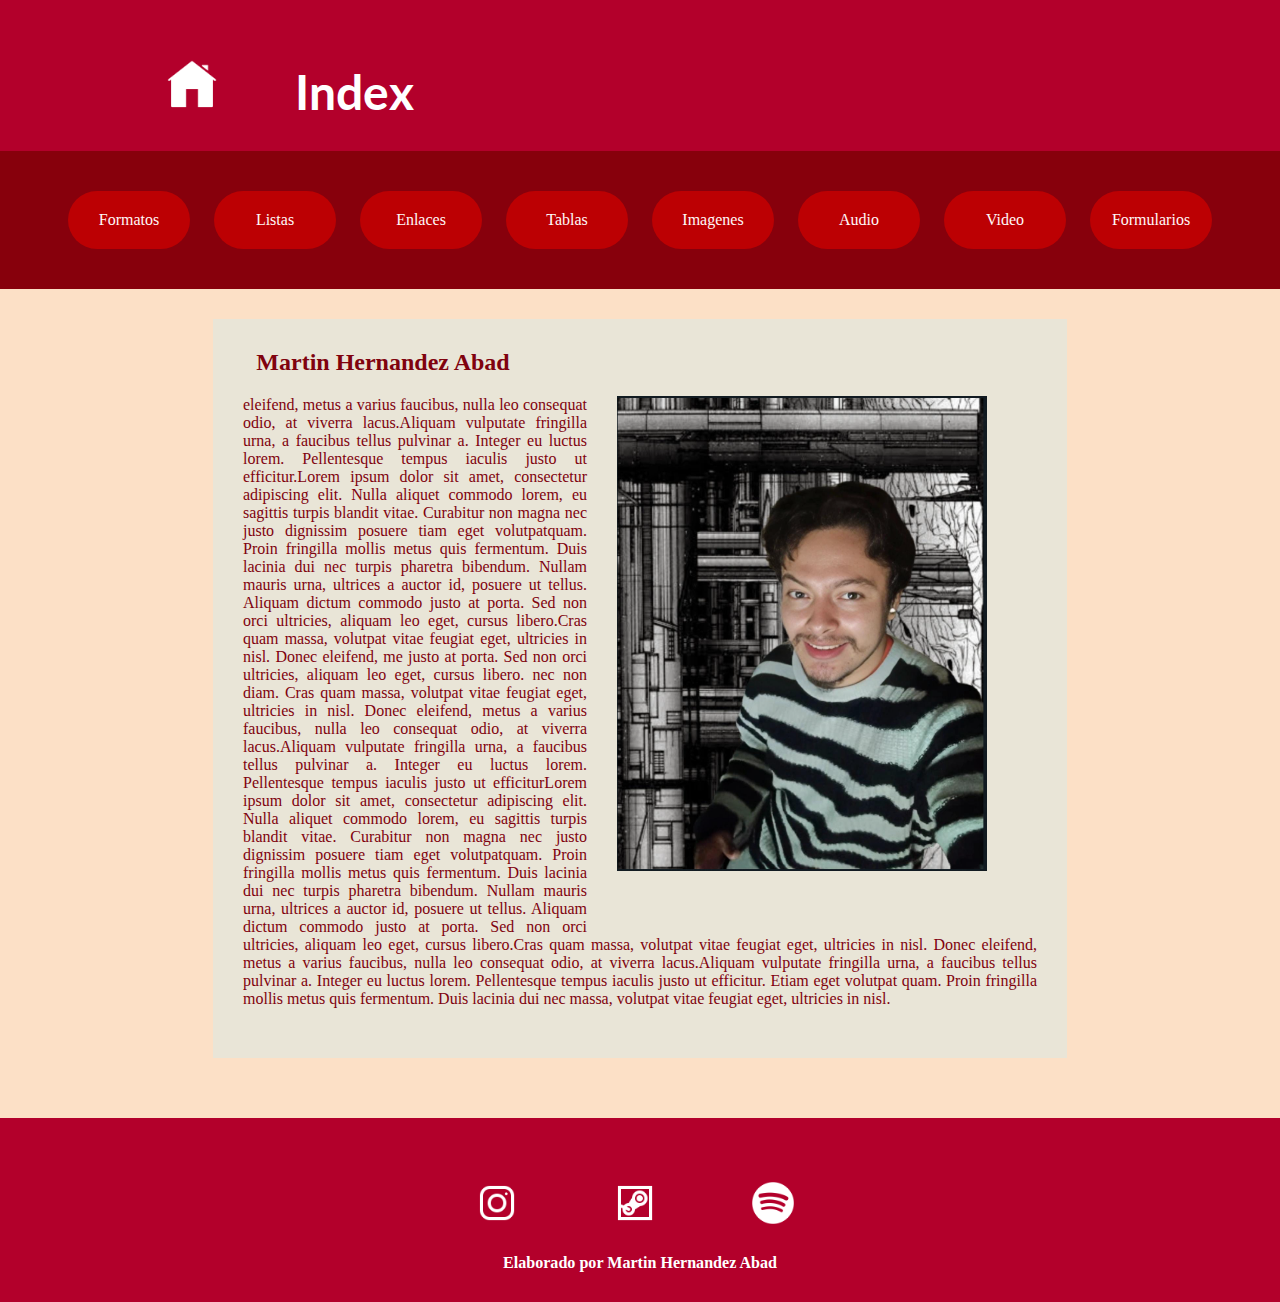
<file: index.html>
<html>
    <head>
        <title>Index</title>
        <link rel="stylesheet" href="../css/style.css" type="text/css" />
        <style>
            section {
                text-align-last: left;
                width: 70%;
                overflow-x: auto;
                overflow-y:auto;
            }
            p{
                text-align: justify;
                text-align-last:left;
            }
            h2{
                margin-left: 10pt;
            }
            h6{
                text-align-last: center;
            }
        </style>
    </head>
    <body>
        <header> <div><a href="index.html"><img id="imagen_ico" src="Imagenes/home.png" target="new"></a></div>
            <h1>Index</h1>
        </header>
        <nav>
            <ul>
                <li><a href="Html/Formatos%20de%20Texto.html">Formatos</a></li>
                <li><a href="Html/Listas.html">Listas</a></li>
                <li><a href="Html/Enlaces.html">Enlaces</a></li>
                <li><a href="Html/Tablas.html">Tablas</a></li>
                <li><a href="Html/Imagenes.html">Imagenes</a></li>
                <li><a href="Html/Audio.html">Audio</a></li>
                <li><a href="Html/Videos.html">Video</a></li>
                <li><a href="Html/Formularios.html">Formularios</a></li>
            </ul>
        </nav>
        <main>
            <section>
                <h2>Martin Hernandez Abad</h2>
                <p>
                    <img
                        class="img_me"
                        src="../Imagenes/Captura%20de%20pantalla%202025-03-06%20135812.png"
                        height="auto"
                        width="auto" />
                    eleifend, metus a varius faucibus, nulla leo consequat odio, at viverra lacus.Aliquam vulputate
                    fringilla urna, a faucibus tellus pulvinar a. Integer eu luctus lorem. Pellentesque tempus iaculis
                    justo ut efficitur.Lorem ipsum dolor sit amet, consectetur adipiscing elit. Nulla aliquet commodo
                    lorem, eu sagittis turpis blandit vitae. Curabitur non magna nec justo dignissim posuere tiam eget
                    volutpatquam. Proin fringilla mollis metus quis fermentum. Duis lacinia dui nec turpis pharetra
                    bibendum. Nullam mauris urna, ultrices a auctor id, posuere ut tellus. Aliquam dictum commodo justo
                    at porta. Sed non orci ultricies, aliquam leo eget, cursus libero.Cras quam massa, volutpat vitae
                    feugiat eget, ultricies in nisl. Donec eleifend, me justo at porta. Sed non orci ultricies, aliquam
                    leo eget, cursus libero. nec non diam. Cras quam massa, volutpat vitae feugiat eget, ultricies in
                    nisl. Donec eleifend, metus a varius faucibus, nulla leo consequat odio, at viverra lacus.Aliquam
                    vulputate fringilla urna, a faucibus tellus pulvinar a. Integer eu luctus lorem. Pellentesque tempus
                    iaculis justo ut efficiturLorem ipsum dolor sit amet, consectetur adipiscing elit. Nulla aliquet
                    commodo lorem, eu sagittis turpis blandit vitae. Curabitur non magna nec justo dignissim posuere
                    tiam eget volutpatquam. Proin fringilla mollis metus quis fermentum. Duis lacinia dui nec turpis
                    pharetra bibendum. Nullam mauris urna, ultrices a auctor id, posuere ut tellus. Aliquam dictum
                    commodo justo at porta. Sed non orci ultricies, aliquam leo eget, cursus libero.Cras quam massa,
                    volutpat vitae feugiat eget, ultricies in nisl. Donec eleifend, metus a varius faucibus, nulla leo
                    consequat odio, at viverra lacus.Aliquam vulputate fringilla urna, a faucibus tellus pulvinar a.
                    Integer eu luctus lorem. Pellentesque tempus iaculis justo ut efficitur. Etiam eget volutpat quam.
                    Proin fringilla mollis metus quis fermentum. Duis lacinia dui nec massa, volutpat vitae feugiat
                    eget, ultricies in nisl.
                </p>
            </section>
        </main>
        <footer>
            <div><a href="https://www.instagram.com/martinhdza?igsh=MTI2emV4YWRtZzRkNw=="
                ><img id="imagen_ico" src="Imagenes/instagram-new.png" target="new"
            /></a></div>
            <div><a href="https://steamcommunity.com/profiles/76561198208950599/"
                ><img id="imagen_ico" src="Imagenes/steam--v2.png" target="new"
            /></a></div>
            <div><a href="https://open.spotify.com/playlist/37i9dQZF1DZ06evO2eQDPa?si=atWMhECsTmm81pR3HPNJxA"
                ><img id="imagen_ico" src="Imagenes/spotify.png" target="new"
            /></a></div>
            <h6>Elaborado por Martin Hernandez Abad</h6>
        </footer>
    </body>
</html>
</file>
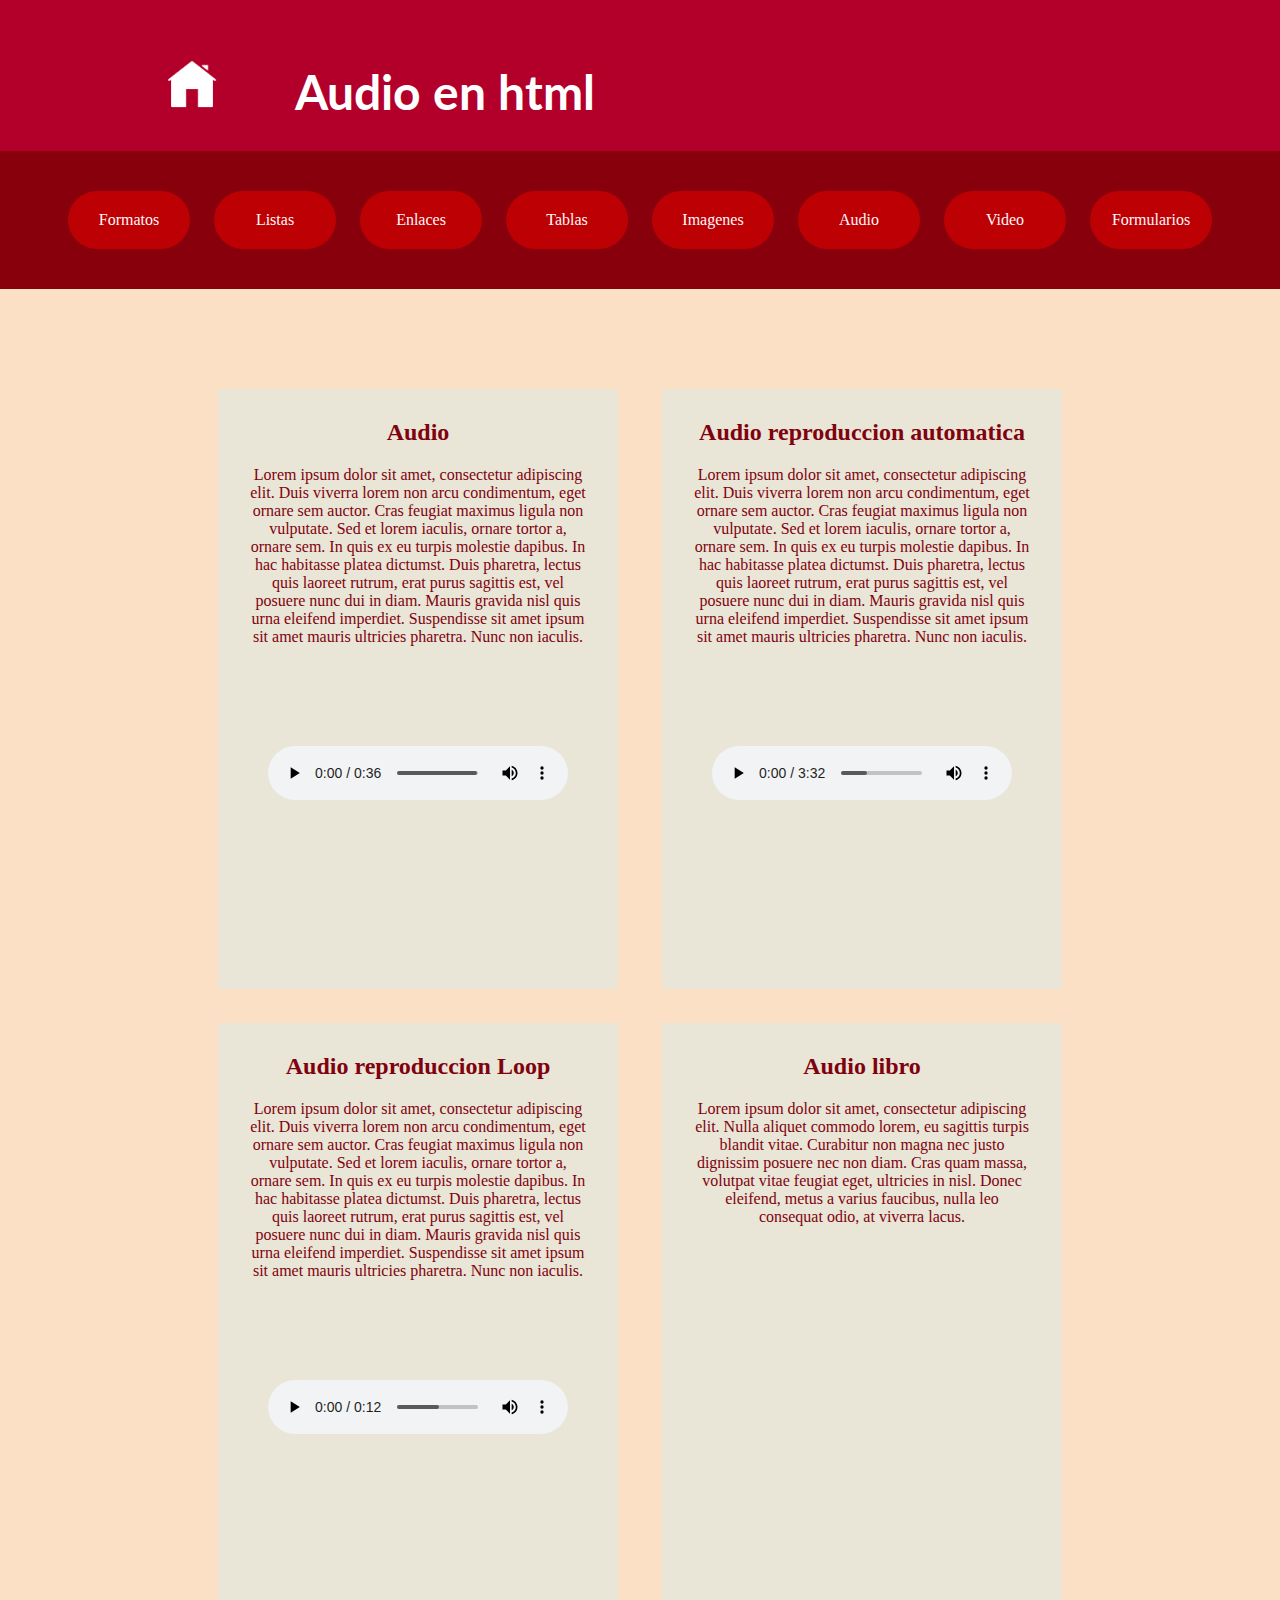
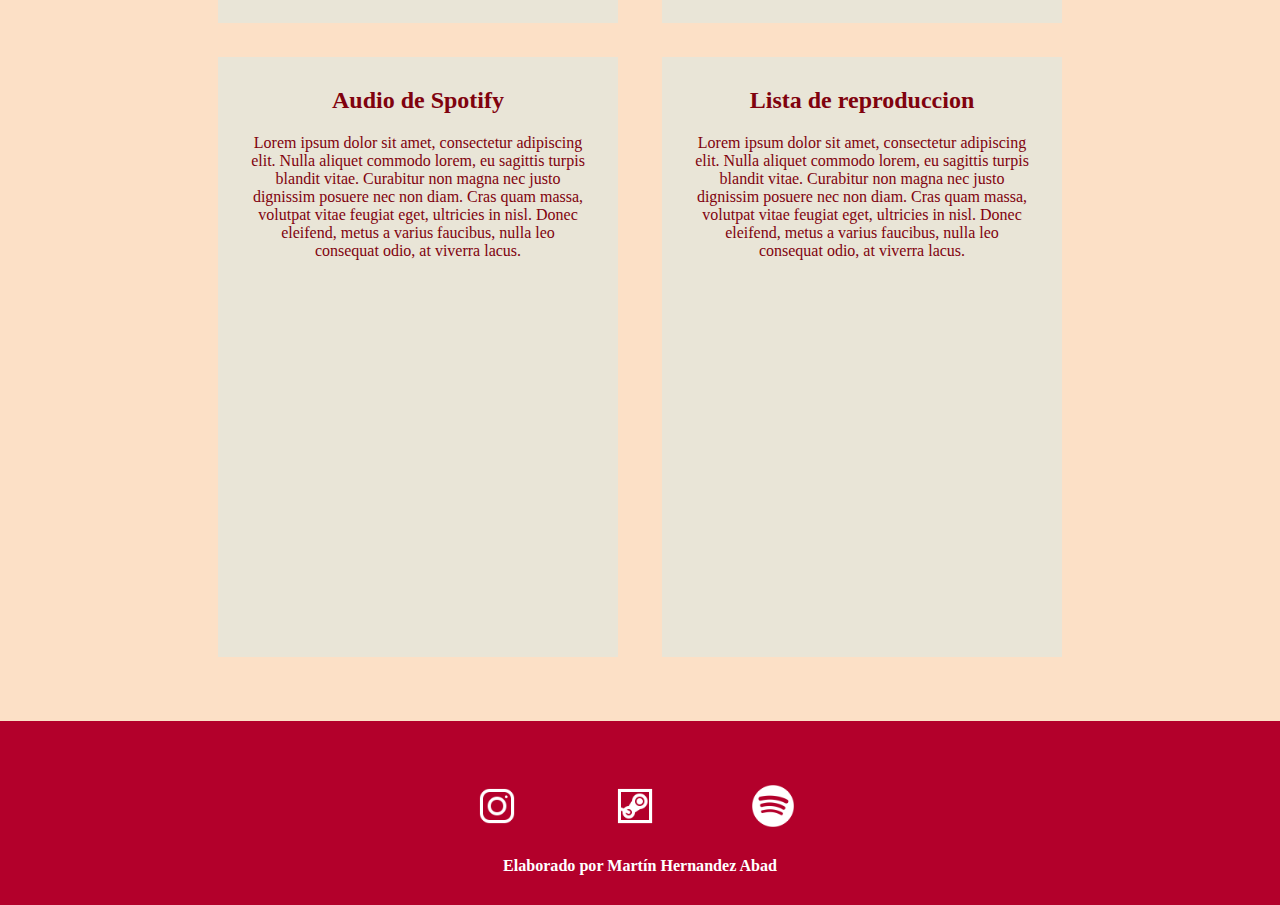
<file: Html/Audio.html>
<html>
    <head> 
        <title>Audios</title> 
        <link rel="stylesheet" href="../css/style.css" type="text/css"> 
        <style type="text/css">
            main{
                text-align: center;
                padding-top: 100px
            }
            section{
                display: inline-block;
                width: 25%;
                min-width: 400px;
                height: 600px;
                margin-right: 20px;
                margin-left: 20px;
                overflow-y: auto;
            }
            audio, iframe{
                margin-top: 100px;
            }
        </style>
    </head>
    <body>
        <header><div><a href="../index.html"><img id="imagen_ico" src="../Imagenes/home.png" target="new"></a></div>
            <h1>Audio en html</h1>
        </header>
        <nav>
            <ul>
                <li><a href="Formatos%20de%20Texto.html">Formatos</a></li>
                <li><a href="Listas.html">Listas</a></li>
                <li><a href="Enlaces.html">Enlaces</a></li>
                <li><a href="Tablas.html">Tablas</a></li>
                <li><a href="Imagenes.html">Imagenes</a></li>
                <li><a href="Audio.html">Audio</a></li>
                <li><a href="Videos.html">Video</a></li>
                <li><a href="Formularios.html">Formularios</a></li>
            </ul>
        </nav>
        <main>
            <section>
                <h2>Audio</h2>
                <p>Lorem ipsum dolor sit amet, consectetur adipiscing elit. Duis viverra lorem non arcu condimentum, eget ornare sem auctor. Cras feugiat maximus ligula non vulputate. Sed et lorem iaculis, ornare tortor a, ornare sem. In quis ex eu turpis molestie dapibus. In hac habitasse platea dictumst. Duis pharetra, lectus quis laoreet rutrum, erat purus sagittis est, vel posuere nunc dui in diam. Mauris gravida nisl quis urna eleifend imperdiet. Suspendisse sit amet ipsum sit amet mauris ultricies pharetra. Nunc non iaculis.</p>
                <audio controls src="../Audios/OIIAI%20%20CAT%20in%20Squid%20Game%20-%20TurbiMark.mp3">
                </audio>
            </section>
            <section>
                <h2>Audio reproduccion automatica</h2>
                <p>Lorem ipsum dolor sit amet, consectetur adipiscing elit. Duis viverra lorem non arcu condimentum, eget ornare sem auctor. Cras feugiat maximus ligula non vulputate. Sed et lorem iaculis, ornare tortor a, ornare sem. In quis ex eu turpis molestie dapibus. In hac habitasse platea dictumst. Duis pharetra, lectus quis laoreet rutrum, erat purus sagittis est, vel posuere nunc dui in diam. Mauris gravida nisl quis urna eleifend imperdiet. Suspendisse sit amet ipsum sit amet mauris ultricies pharetra. Nunc non iaculis.</p>
                <audio controls autoplay loop><source src="../Audios/rick.mp3" type="audio/mp3"></audio>
            </section>
            <section>
                <h2>Audio reproduccion Loop</h2>
                <p>Lorem ipsum dolor sit amet, consectetur adipiscing elit. Duis viverra lorem non arcu condimentum, eget ornare sem auctor. Cras feugiat maximus ligula non vulputate. Sed et lorem iaculis, ornare tortor a, ornare sem. In quis ex eu turpis molestie dapibus. In hac habitasse platea dictumst. Duis pharetra, lectus quis laoreet rutrum, erat purus sagittis est, vel posuere nunc dui in diam. Mauris gravida nisl quis urna eleifend imperdiet. Suspendisse sit amet ipsum sit amet mauris ultricies pharetra. Nunc non iaculis.</p>
                <audio controls loop src="../Audios/uiiai.mp3">
                </audio>
            </section>
            <section>
                <h2>Audio libro</h2>
                <p>Lorem ipsum dolor sit amet, consectetur adipiscing elit. Nulla aliquet commodo lorem, eu sagittis turpis blandit vitae. Curabitur non magna nec justo dignissim posuere nec non diam. Cras quam massa, volutpat vitae feugiat eget, ultricies in nisl. Donec eleifend, metus a varius faucibus, nulla leo consequat odio, at viverra lacus.</p>
                 <iframe src="https://www.ivoox.com/player_ej_82494464_6_1.html?c1=e5852f" width="100%" height="200" frameborder="0" allowfullscreen="" scrolling="no" loading="lazy"></iframe>
            </section>
            <section>
                <h2>Audio de Spotify</h2>
                <p>Lorem ipsum dolor sit amet, consectetur adipiscing elit. Nulla aliquet commodo lorem, eu sagittis turpis blandit vitae. Curabitur non magna nec justo dignissim posuere nec non diam. Cras quam massa, volutpat vitae feugiat eget, ultricies in nisl. Donec eleifend, metus a varius faucibus, nulla leo consequat odio, at viverra lacus.</p>
                <iframe style="border-radius:12px" src="https://open.spotify.com/embed/track/2iKkPx35MLrK527bW59OOw?utm_source=generator" width="100%" height="352" frameBorder="0" allowfullscreen="" allow="autoplay; clipboard-write; encrypted-media; fullscreen; picture-in-picture" loading="lazy"></iframe>
            </section>
            <section>
                <h2>Lista de reproduccion</h2>
                <p>Lorem ipsum dolor sit amet, consectetur adipiscing elit. Nulla aliquet commodo lorem, eu sagittis turpis blandit vitae. Curabitur non magna nec justo dignissim posuere nec non diam. Cras quam massa, volutpat vitae feugiat eget, ultricies in nisl. Donec eleifend, metus a varius faucibus, nulla leo consequat odio, at viverra lacus.</p>
                <iframe style="border-radius:12px" src="https://open.spotify.com/embed/playlist/37i9dQZF1DZ06evO2eQDPa?utm_source=generator" width="100%" height="352" frameBorder="0" allowfullscreen="" allow="autoplay; clipboard-write; encrypted-media; fullscreen; picture-in-picture" loading="lazy"></iframe>
            </section>
        </main>
        
        <footer>
           <div><a href="https://www.instagram.com/martinhdza?igsh=MTI2emV4YWRtZzRkNw=="
                ><img id="imagen_ico" src="../Imagenes/instagram-new.png" target="new"
            /></a></div>
            <div><a href="https://steamcommunity.com/profiles/76561198208950599/"
                ><img id="imagen_ico" src="../Imagenes/steam--v2.png" target="new"
            /></a></div>
            <div><a href="https://open.spotify.com/playlist/37i9dQZF1DZ06evO2eQDPa?si=atWMhECsTmm81pR3HPNJxA"
                ><img id="imagen_ico" src="../Imagenes/spotify.png" target="new"
            /></a></div>
            <h6>Elaborado por Martín Hernandez Abad</h6>
        </footer>
    
    </body>

</html>
</file>
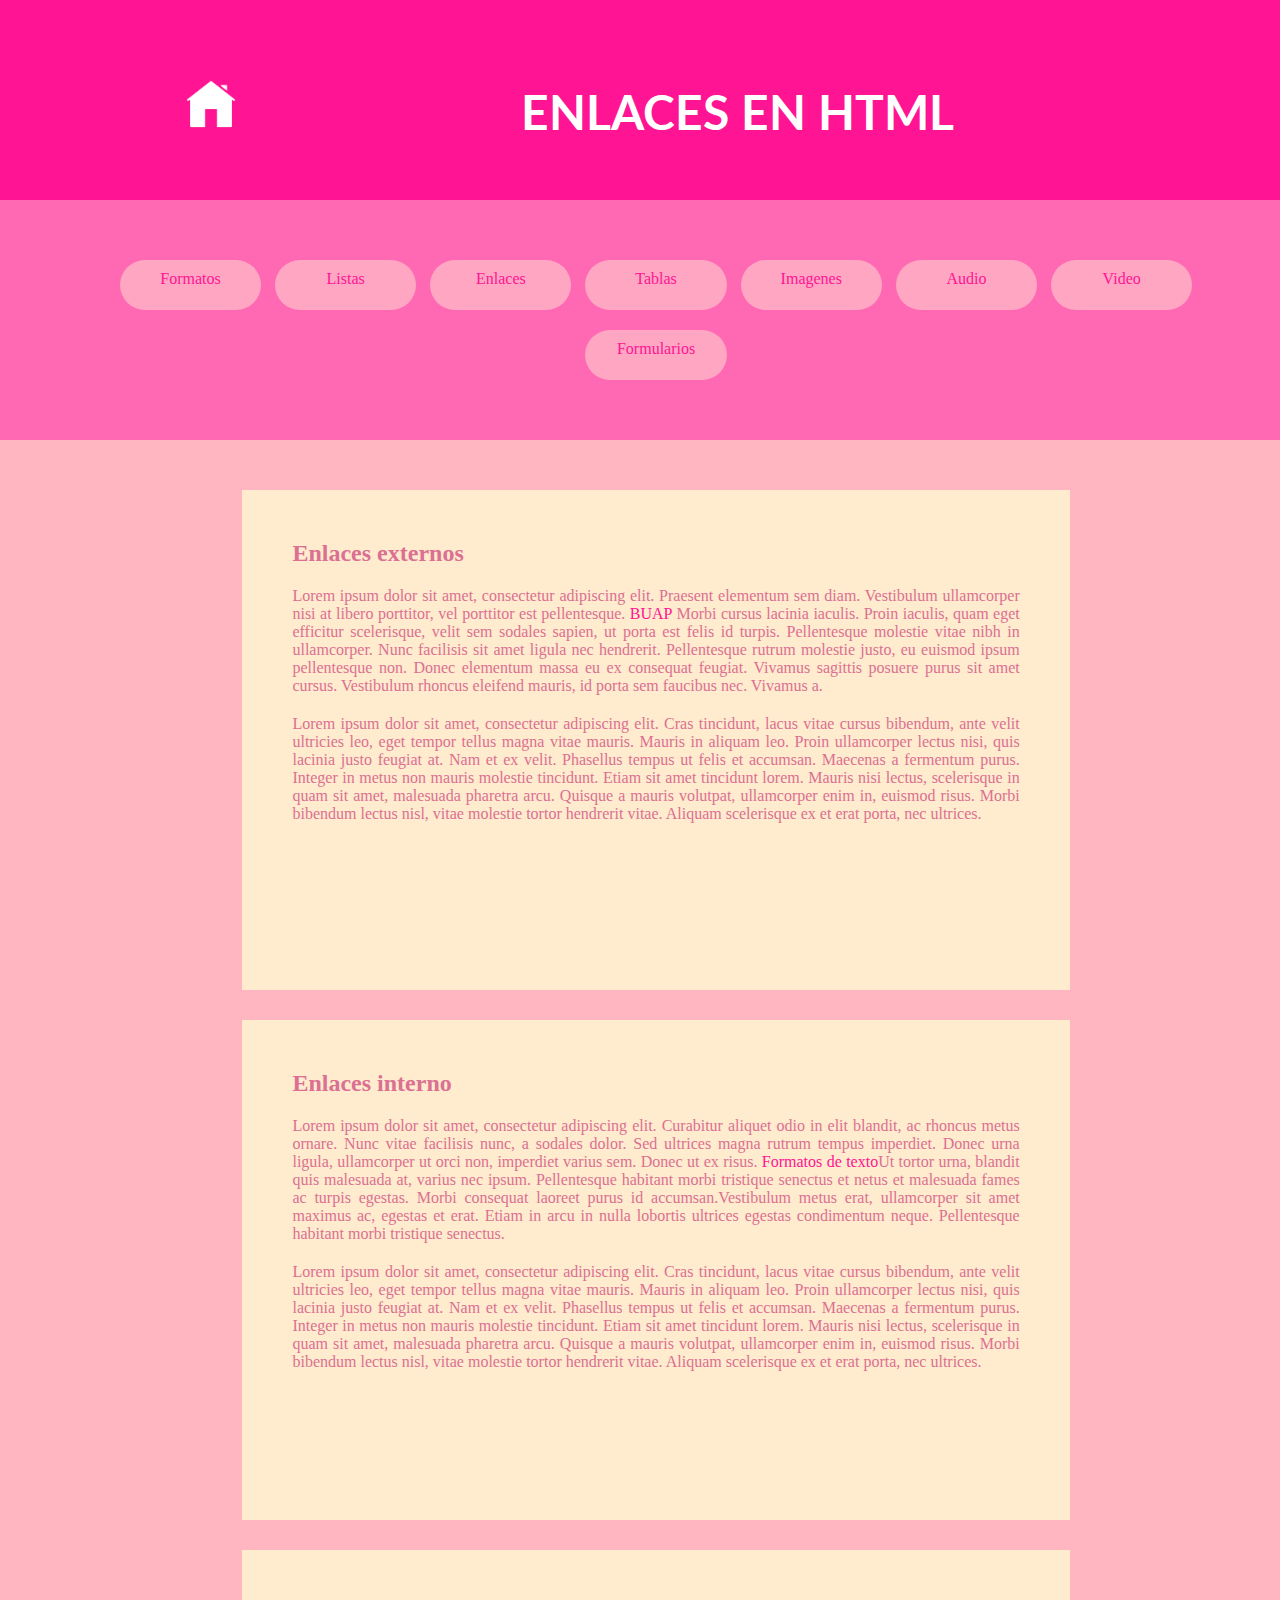
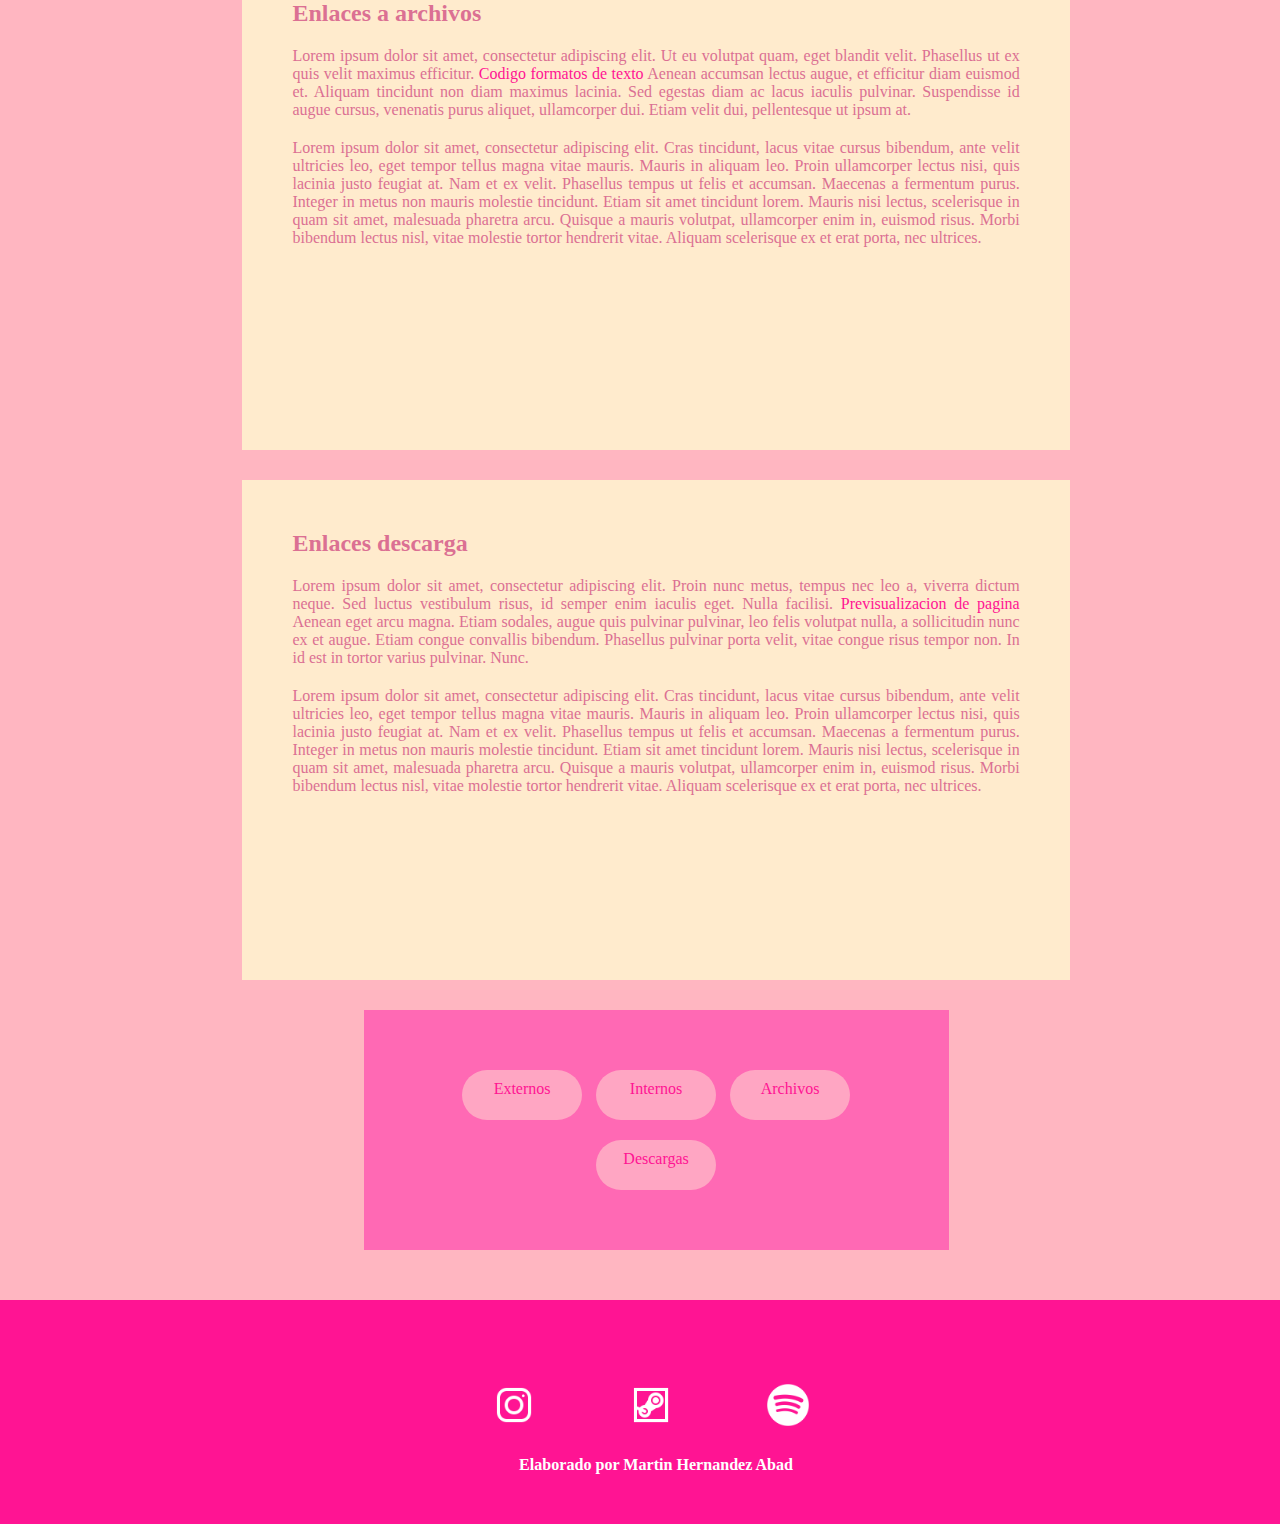
<file: Html/Enlaces.html>
<!-- 
Facultad de Arquitectura
Colegio de Diseño Grafico
Diseño de Interfaces Graficas de Usuario

201950763 Hernandez Abad Martin-->
<html>
    <head>
        <title>Enlaces em html</title>
         <link rel="stylesheet" href="../css/style.css" type="text/css"> 
        <style type="text/css">
            *{
                padding: 0;
                margin: 0;
                box-sizing:content-box;
            }
            header,nav,main,footer{
                width: 94.7%;
                background-color: deeppink;
                color: papayawhip;
                padding: 50px;
                margin-left: auto;
                margin-right: auto;
            }
            header{
                height: 100px;
            }
            nav{
                height: auto;
                background-color: hotpink;
            }
            main{
                height: auto;
                background-color: lightpink;
            }
            footer{
                height: auto;
            }
            section{
                width: 60%;
                height: 400px;
                background-color: blanchedalmond;
                color: palevioletred;
                margin-bottom: 30px;
                padding: 50px;
                margin-left: auto;
                margin-right: auto;
                overflow-y: auto;
            }
            h2{
                margin-bottom: 20px;
            }
            header h1, footer h6{
                text-align: center;
            }
            ul{
                text-align: center;
            }
            li{
            }
            nav 
            ul li{
                width: 10%;
                height: 30px;
                background-color: #ffa6c3;
                margin-bottom: 10px;
                color: palevioletred;
                list-style-type: none;
                display: inline-block;
                text-align: center;
                padding: 10px;
                margin-right: 5px;
                margin-left: 5px;
            }
            p{
                margin-bottom: 20px;
                text-align: justify;
            }
            main nav{
                width: 40%;
            }
            main nav ul li{
                width: 20%;
                background-color: #ffa6c3;
            }
             a{ 
                text-decoration: none; 
            } 
            a:link{ 
                color:deeppink; 
            } 
            a:visited{ 
                color: #9f085a; 
            } 
            a:active{ 
                 
            } 
            a:hover{ 
                color:dodgerblue; } 
            nav ul li:hover{ 
                height:2%; 
                background-color: deeppink; 
            } 
            nav ul li a:hover{ 
                color:bisque; 
            } 
        </style>
    </head>
    <body>
        <header><div><a href="../index.html"><img id="imagen_ico" src="../Imagenes/home.png" target="new"></a></div>
            <h1>ENLACES EN HTML</h1>
        </header>
        <nav>
            <ul>
                <li><a href="Formatos%20de%20Texto.html">Formatos</a></li>
                <li><a href="Listas.html">Listas</a></li>
                <li><a href="Enlaces.html">Enlaces</a></li>
                <li><a href="Tablas.html">Tablas</a></li>
                <li><a href="Imagenes.html">Imagenes</a></li>
                <li><a href="Audio.html">Audio</a></li>
                <li><a href="Videos.html">Video</a></li>
                <li><a href="Formularios.html">Formularios</a></li>
            </ul>
        </nav>
        <main>
            <section>
                <h2 id="Externos">Enlaces externos</h2>
                <p>Lorem ipsum dolor sit amet, consectetur adipiscing elit. Praesent elementum sem diam. Vestibulum ullamcorper nisi at libero porttitor, vel porttitor est pellentesque. <a href="http://www.buap.mx" target="_blank">BUAP</a> Morbi cursus lacinia iaculis. Proin iaculis, quam eget efficitur scelerisque, velit sem sodales sapien, ut porta est felis id turpis. Pellentesque molestie vitae nibh in ullamcorper. Nunc facilisis sit amet ligula nec hendrerit. Pellentesque rutrum molestie justo, eu euismod ipsum pellentesque non. Donec elementum massa eu ex consequat feugiat. Vivamus sagittis posuere purus sit amet cursus. Vestibulum rhoncus eleifend mauris, id porta sem faucibus nec. Vivamus a.</p>
                <p>Lorem ipsum dolor sit amet, consectetur adipiscing elit. Cras tincidunt, lacus vitae cursus bibendum, ante velit ultricies leo, eget tempor tellus magna vitae mauris. Mauris in aliquam leo. Proin ullamcorper lectus nisi, quis lacinia justo feugiat at. Nam et ex velit. Phasellus tempus ut felis et accumsan. Maecenas a fermentum purus. Integer in metus non mauris molestie tincidunt. Etiam sit amet tincidunt lorem. Mauris nisi lectus, scelerisque in quam sit amet, malesuada pharetra arcu. Quisque a mauris volutpat, ullamcorper enim in, euismod risus. Morbi bibendum lectus nisl, vitae molestie tortor hendrerit vitae. Aliquam scelerisque ex et erat porta, nec ultrices.</p>
            </section>
            <section>
                <h2 id="Internos">Enlaces interno</h2>
                <p> Lorem ipsum dolor sit amet, consectetur adipiscing elit. Curabitur aliquet odio in elit blandit, ac rhoncus metus ornare. Nunc vitae facilisis nunc, a sodales dolor. Sed ultrices magna rutrum tempus imperdiet. Donec urna ligula, ullamcorper ut orci non, imperdiet varius sem. Donec ut ex risus. <a href="Formatos%20de%20Texto.html">Formatos de texto</a>Ut tortor urna, blandit quis malesuada at, varius nec ipsum. Pellentesque habitant morbi tristique senectus et netus et malesuada fames ac turpis egestas. Morbi consequat laoreet purus id accumsan.Vestibulum metus erat, ullamcorper sit amet maximus ac, egestas et erat. Etiam in arcu in nulla lobortis ultrices egestas condimentum neque. Pellentesque habitant morbi tristique senectus.</p>
                <p>Lorem ipsum dolor sit amet, consectetur adipiscing elit. Cras tincidunt, lacus vitae cursus bibendum, ante velit ultricies leo, eget tempor tellus magna vitae mauris. Mauris in aliquam leo. Proin ullamcorper lectus nisi, quis lacinia justo feugiat at. Nam et ex velit. Phasellus tempus ut felis et accumsan. Maecenas a fermentum purus. Integer in metus non mauris molestie tincidunt. Etiam sit amet tincidunt lorem. Mauris nisi lectus, scelerisque in quam sit amet, malesuada pharetra arcu. Quisque a mauris volutpat, ullamcorper enim in, euismod risus. Morbi bibendum lectus nisl, vitae molestie tortor hendrerit vitae. Aliquam scelerisque ex et erat porta, nec ultrices.</p>
            </section>
            <section>
                <h2 id="Archivos">Enlaces a archivos</h2>
                <p>Lorem ipsum dolor sit amet, consectetur adipiscing elit. Ut eu volutpat quam, eget blandit velit. Phasellus ut ex quis velit maximus efficitur. <a href="../Hernandez%20Abad%20Martin%20-%20Formatos%20Texto.pdf" target="_blank">Codigo formatos de texto</a> Aenean accumsan lectus augue, et efficitur diam euismod et. Aliquam tincidunt non diam maximus lacinia. Sed egestas diam ac lacus iaculis pulvinar. Suspendisse id augue cursus, venenatis purus aliquet, ullamcorper dui. Etiam velit dui, pellentesque ut ipsum at.</p>
                <p>Lorem ipsum dolor sit amet, consectetur adipiscing elit. Cras tincidunt, lacus vitae cursus bibendum, ante velit ultricies leo, eget tempor tellus magna vitae mauris. Mauris in aliquam leo. Proin ullamcorper lectus nisi, quis lacinia justo feugiat at. Nam et ex velit. Phasellus tempus ut felis et accumsan. Maecenas a fermentum purus. Integer in metus non mauris molestie tincidunt. Etiam sit amet tincidunt lorem. Mauris nisi lectus, scelerisque in quam sit amet, malesuada pharetra arcu. Quisque a mauris volutpat, ullamcorper enim in, euismod risus. Morbi bibendum lectus nisl, vitae molestie tortor hendrerit vitae. Aliquam scelerisque ex et erat porta, nec ultrices.</p>
            </section>
            <section>
                <h2 id="Descargas">Enlaces descarga</h2>
                <p>Lorem ipsum dolor sit amet, consectetur adipiscing elit. Proin nunc metus, tempus nec leo a, viverra dictum neque. Sed luctus vestibulum risus, id semper enim iaculis eget. Nulla facilisi. <a href="Imagenes/Hernandez%20Abad%20Martin%20-%20Formatos%20Texto.png" download>Previsualizacion de pagina</a> Aenean eget arcu magna. Etiam sodales, augue quis pulvinar pulvinar, leo felis volutpat nulla, a sollicitudin nunc ex et augue. Etiam congue convallis bibendum. Phasellus pulvinar porta velit, vitae congue risus tempor non. In id est in tortor varius pulvinar. Nunc.</p>
                <p>Lorem ipsum dolor sit amet, consectetur adipiscing elit. Cras tincidunt, lacus vitae cursus bibendum, ante velit ultricies leo, eget tempor tellus magna vitae mauris. Mauris in aliquam leo. Proin ullamcorper lectus nisi, quis lacinia justo feugiat at. Nam et ex velit. Phasellus tempus ut felis et accumsan. Maecenas a fermentum purus. Integer in metus non mauris molestie tincidunt. Etiam sit amet tincidunt lorem. Mauris nisi lectus, scelerisque in quam sit amet, malesuada pharetra arcu. Quisque a mauris volutpat, ullamcorper enim in, euismod risus. Morbi bibendum lectus nisl, vitae molestie tortor hendrerit vitae. Aliquam scelerisque ex et erat porta, nec ultrices.</p>
            </section>
            <nav>
                <ul>
                    <li><a href="#Externos">Externos</a></li>
                    <li><a href="#Internos">Internos</a></li>
                    <li><a href="#Archivos">Archivos</a></li>
                    <li><a href="#Descargas">Descargas</a></li>
                </ul>
            </nav>
        </main>
        <footer>
            <div><a href="https://www.instagram.com/martinhdza?igsh=MTI2emV4YWRtZzRkNw=="
                ><img id="imagen_ico" src="../Imagenes/instagram-new.png" target="new"
            /></a></div>
            <div><a href="https://steamcommunity.com/profiles/76561198208950599/"
                ><img id="imagen_ico" src="../Imagenes/steam--v2.png" target="new"
            /></a></div>
            <div><a href="https://open.spotify.com/playlist/37i9dQZF1DZ06evO2eQDPa?si=atWMhECsTmm81pR3HPNJxA"
                ><img id="imagen_ico" src="../Imagenes/spotify.png" target="new"
            /></a></div>
            <h6>Elaborado por Martin Hernandez Abad</h6>
        </footer>
    </body>
</html>
</file>
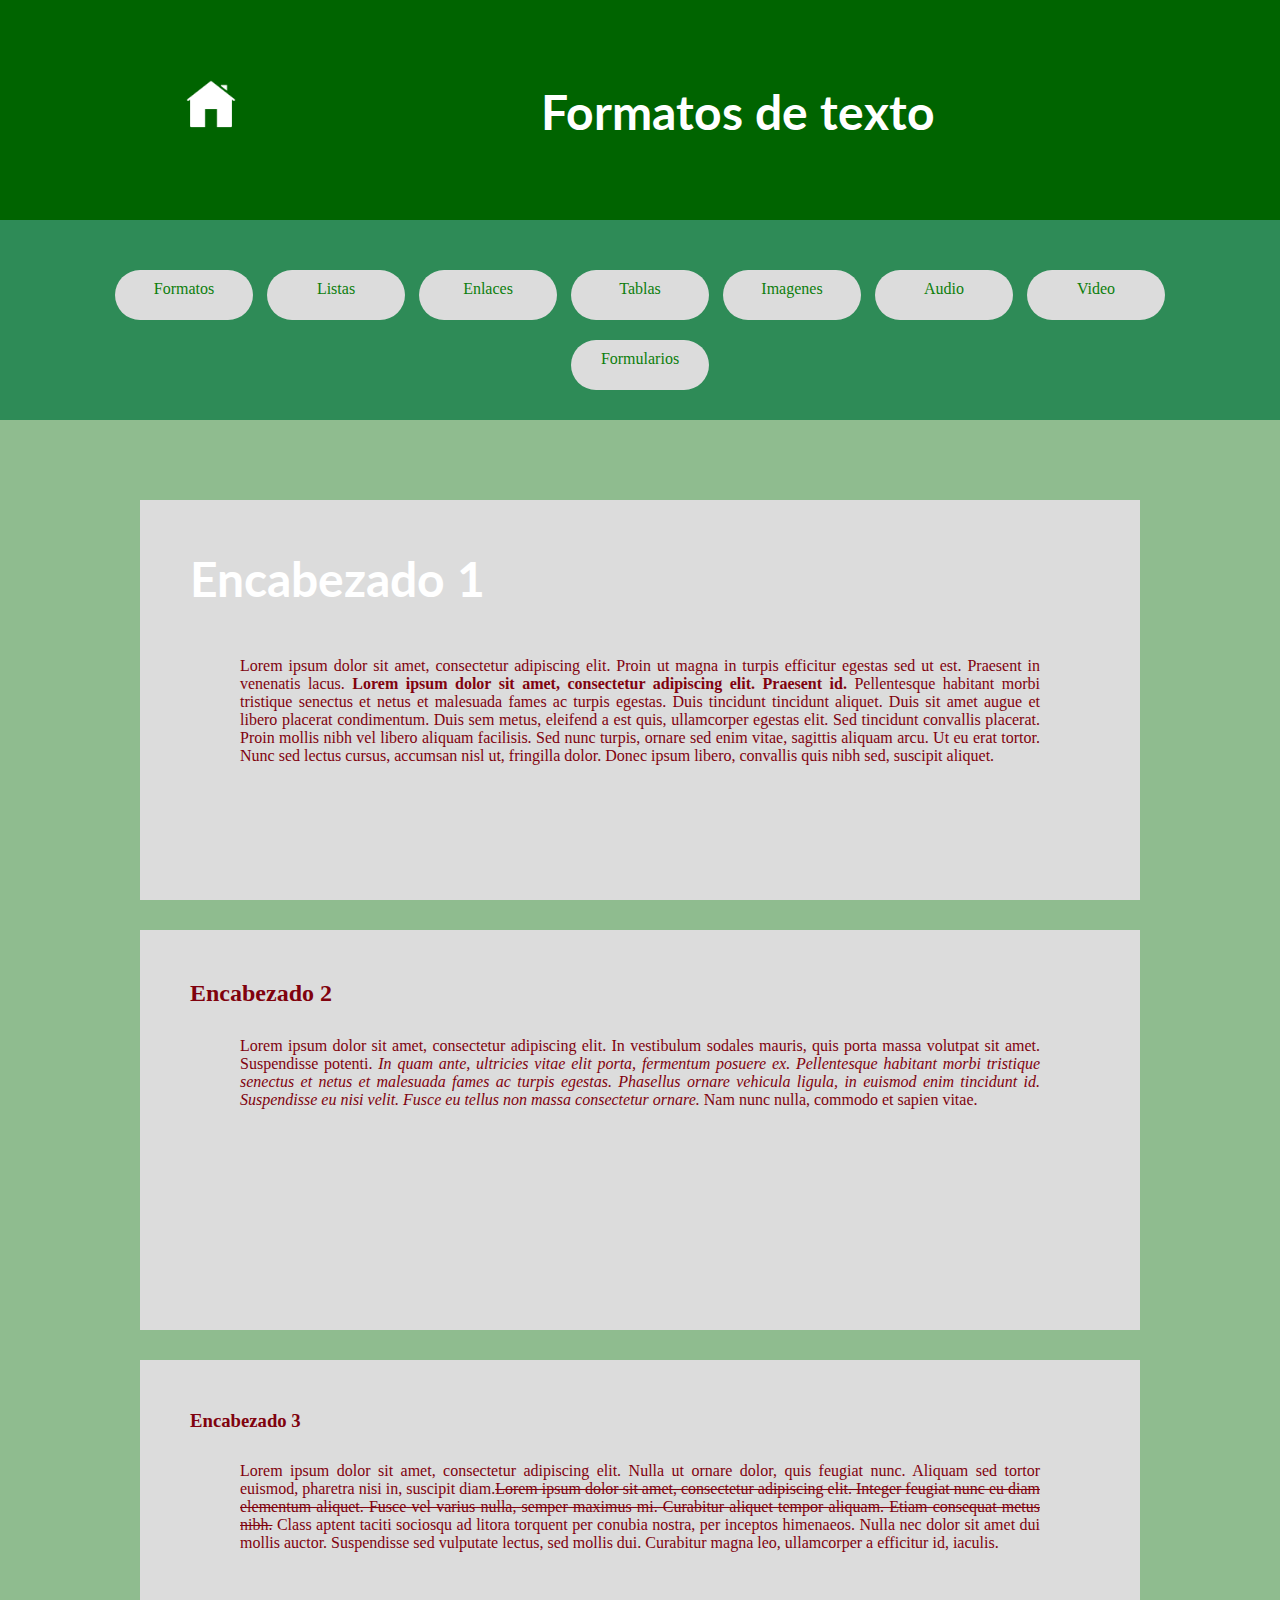
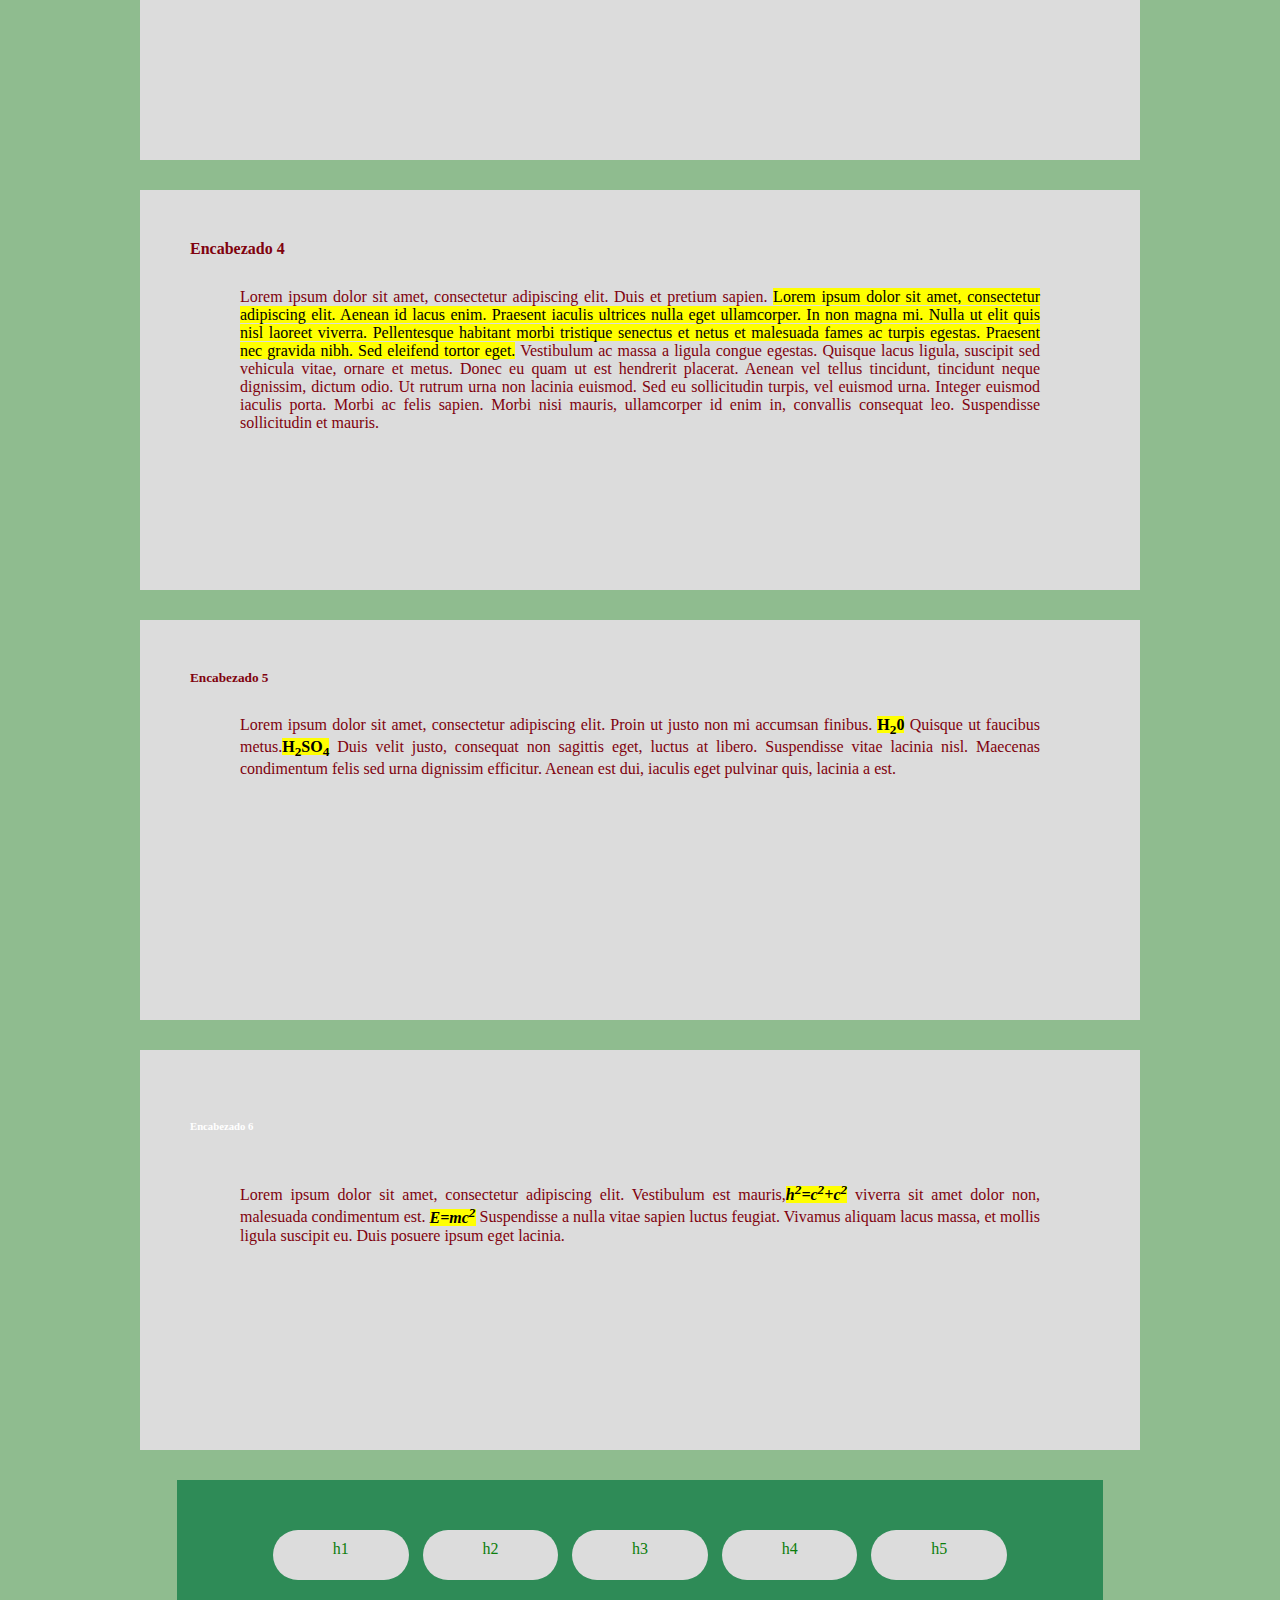
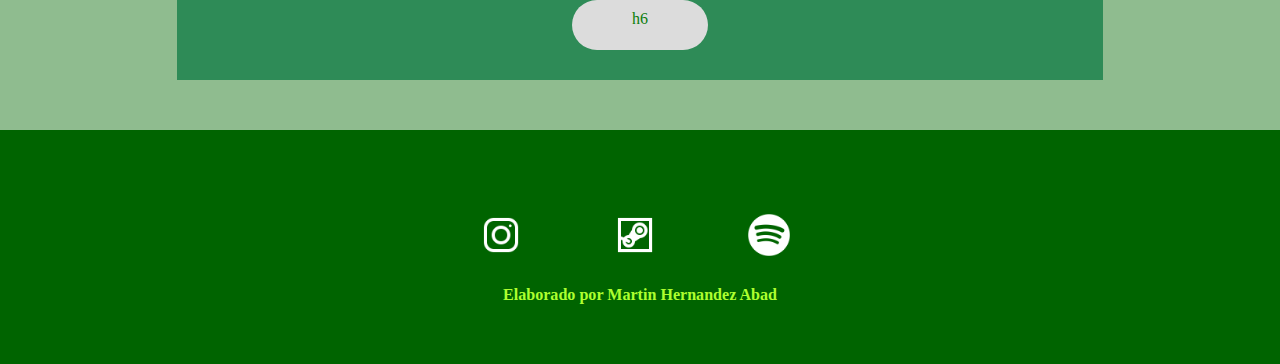
<file: Html/Formatos de Texto.html>
<!-- 
Facultad de Arquitectura
Colegio de Diseño Grafico
Diseño de Interfaces Graficas de Usuario

201950763 Hernandez Abad Martin-->
<html>
    <head>
        <title> formatos de texto </title>
        <link rel="stylesheet" href="../css/style.css" type="text/css"> 
        <style type="text/css">
            *{
                padding: 0;
                margin: 0;
                box-sizing: content-box;
            }
            header,nav,main,footer{
                margin-left: auto;
                margin-right: auto;
                width: 94.7%;
            }
            header{
                background-color: darkgreen;
                padding: 50px;
                color: palegreen;
            }
            nav{
                width: auto;
                height: auto;
                background-color: seagreen;
                padding-left: 50px;
                padding-right: 50px;
                margin-top: auto;
                margin-bottom: auto;
            }
            main{
                width: auto;
                height: auto;
                background-color: darkseagreen;
                padding: 50px;
            }
            footer{
                width: auto;
                height: auto;
                background-color: darkgreen;
                padding-left: 50px;
                padding-right: 50px;
                padding-top: 50px;
                padding-bottom: 30px;
            }
            footer h6{
                text-align: center;
                color: greenyellow;
            }
            section{
                width: 900px;
                height: 300px;
                background-color: gainsboro;
                margin-top: 30px;
                margin-bottom: 30px;
                padding: 50px;
                margin-left: auto;
                margin-right: auto;
            }
            h1,h2,h3,h4,h5,h6{
                margin-bottom: 30px;
            }
            p{
                width: 800px;
                margin-left: auto;
                margin-right: auto;
            }
            header h1{
                text-align: center;
            }
            nav ul li{
                width: 10%;
                height: 30px;
                background-color: gainsboro;
                margin-bottom: 10px;
                color: darkgreen;
                list-style-type: none;
                display: inline-block;
                text-align: center;
                padding: 10px;
                margin-right: 5px;
                margin-left: 5px;
                margin-bottom: auto;
                margin-top: 20px;
            }
            a{
                text-decoration: none;
            }
            a:link{
                color:#0c7e0c;
            }
            a:visited{
                color: #aed02c;
            }
            a:active{
                
            }
            a:hover{
                color:dodgerblue;
            }
            nav ul li:hover{
                height:6%;
                background-color: darkgreen;
            }
            nav ul li a:hover{
                color:greenyellow;
                
            }
            p{
                margin-bottom: 20px;
                text-align: justify;
            }
            main nav{
                width: 70%;
            }
            main nav ul li{
                width: 14%;
        </style>
    </head>
    <body>
        <header><div><a href="../index.html"><img id="imagen_ico" src="../Imagenes/home.png" target="new"></a></div>
            <h1>Formatos de texto</h1>
        </header>
        <nav>
            <ul>
                <li><a href="Formatos%20de%20Texto.html">Formatos</a></li>
                <li><a href="Listas.html">Listas</a></li>
                <li><a href="Enlaces.html">Enlaces</a></li>
                <li><a href="Tablas.html">Tablas</a></li>
                <li><a href="Imagenes.html">Imagenes</a></li>
                <li><a href="Audio.html">Audio</a></li>
                <li><a href="Videos.html">Video</a></li>
                <li><a href="Formularios.html">Formularios</a></li>
            </ul>
        </nav>
        <main>
            <section>
                <h1 id="h1">Encabezado 1</h1>
                <p>Lorem ipsum dolor sit amet, consectetur adipiscing elit. Proin ut magna in turpis efficitur egestas sed ut est. Praesent in venenatis lacus. <b>Lorem ipsum dolor sit amet, consectetur adipiscing elit. Praesent id.</b> Pellentesque habitant morbi tristique senectus et netus et malesuada fames ac turpis egestas. Duis tincidunt tincidunt aliquet. Duis sit amet augue et libero placerat condimentum. Duis sem metus, eleifend a est quis, ullamcorper egestas elit. Sed tincidunt convallis placerat. Proin mollis nibh vel libero aliquam facilisis. Sed nunc turpis, ornare sed enim vitae, sagittis aliquam arcu. Ut eu erat tortor. Nunc sed lectus cursus, accumsan nisl ut, fringilla dolor. Donec ipsum libero, convallis quis nibh sed, suscipit aliquet.</p>
            </section>
            <section>
                <h2 id="h2">Encabezado 2</h2>
                <p>Lorem ipsum dolor sit amet, consectetur adipiscing elit. In vestibulum sodales mauris, quis porta massa volutpat sit amet. Suspendisse potenti. <i>In quam ante, ultricies vitae elit porta, fermentum posuere ex. Pellentesque habitant morbi tristique senectus et netus et malesuada fames ac turpis egestas. Phasellus ornare vehicula ligula, in euismod enim tincidunt id. Suspendisse eu nisi velit. Fusce eu tellus non massa consectetur ornare.</i> Nam nunc nulla, commodo et sapien vitae.</p>
            </section>
            <section>
                <h3 id="h3">Encabezado 3</h3>
                <p>Lorem ipsum dolor sit amet, consectetur adipiscing elit. Nulla ut ornare dolor, quis feugiat nunc. Aliquam sed tortor euismod, pharetra nisi in, suscipit diam.<del>Lorem ipsum dolor sit amet, consectetur adipiscing elit. Integer feugiat nunc eu diam elementum aliquet. Fusce vel varius nulla, semper maximus mi. Curabitur aliquet tempor aliquam. Etiam consequat metus nibh.</del> Class aptent taciti sociosqu ad litora torquent per conubia nostra, per inceptos himenaeos. Nulla nec dolor sit amet dui mollis auctor. Suspendisse sed vulputate lectus, sed mollis dui. Curabitur magna leo, ullamcorper a efficitur id, iaculis.</p>
            </section>
            <section>
                <h4 id="h4">Encabezado 4</h4>
                <p>Lorem ipsum dolor sit amet, consectetur adipiscing elit. Duis et pretium sapien. <mark>Lorem ipsum dolor sit amet, consectetur adipiscing elit. Aenean id lacus enim. Praesent iaculis ultrices nulla eget ullamcorper. In non magna mi. Nulla ut elit quis nisl laoreet viverra. Pellentesque habitant morbi tristique senectus et netus et malesuada fames ac turpis egestas. Praesent nec gravida nibh. Sed eleifend tortor eget.</mark> Vestibulum ac massa a ligula congue egestas. Quisque lacus ligula, suscipit sed vehicula vitae, ornare et metus. Donec eu quam ut est hendrerit placerat. Aenean vel tellus tincidunt, tincidunt neque dignissim, dictum odio. Ut rutrum urna non lacinia euismod. Sed eu sollicitudin turpis, vel euismod urna. Integer euismod iaculis porta. Morbi ac felis sapien. Morbi nisi mauris, ullamcorper id enim in, convallis consequat leo. Suspendisse sollicitudin et mauris.</p>
            </section>
            <section>
                <h5 id="h5">Encabezado 5</h5>
                <p>Lorem ipsum dolor sit amet, consectetur adipiscing elit. Proin ut justo non mi accumsan finibus. <b><mark>H<sub>2</sub>0</mark></b> Quisque ut faucibus metus.<b><mark>H<sub>2</sub>SO<sub>4</sub></mark></b> Duis velit justo, consequat non sagittis eget, luctus at libero. Suspendisse vitae lacinia nisl. Maecenas condimentum felis sed urna dignissim efficitur. Aenean est dui, iaculis eget pulvinar quis, lacinia a est.</p>
            </section>
            <section>
                <h6 id="h6">Encabezado 6</h6>
                <p>Lorem ipsum dolor sit amet, consectetur adipiscing elit. Vestibulum est mauris,<b><i><mark>h<sup>2</sup>=c<sup>2</sup>+c<sup>2</sup></mark></i></b> viverra sit amet dolor non, malesuada condimentum est. <b><i><mark>E=mc<sup>2</sup></mark></i></b> Suspendisse a nulla vitae sapien luctus feugiat. Vivamus aliquam lacus massa, et mollis ligula suscipit eu. Duis posuere ipsum eget lacinia.</p>
            </section>
            <nav>
                <ul>
                    <li><a href="#h1">h1</a></li>
                    <li><a href="#h2">h2</a></li>
                    <li><a href="#h3">h3</a></li>
                    <li><a href="#h4">h4</a></li>
                    <li><a href="#h5">h5</a></li>
                    <li><a href="#h6">h6</a></li>
                </ul>
            </nav>
        </main>
        <footer>
            <div><a href="https://www.instagram.com/martinhdza?igsh=MTI2emV4YWRtZzRkNw=="
                ><img id="imagen_ico" src="../Imagenes/instagram-new.png" target="new"
            /></a></div>
            <div><a href="https://steamcommunity.com/profiles/76561198208950599/"
                ><img id="imagen_ico" src="../Imagenes/steam--v2.png" target="new"
            /></a></div>
            <div><a href="https://open.spotify.com/playlist/37i9dQZF1DZ06evO2eQDPa?si=atWMhECsTmm81pR3HPNJxA"
                ><img id="imagen_ico" src="../Imagenes/spotify.png" target="new"
            /></a></div>
            <h6>Elaborado por Martin Hernandez Abad</h6>
        </footer>
    </body>
</html>
</file>
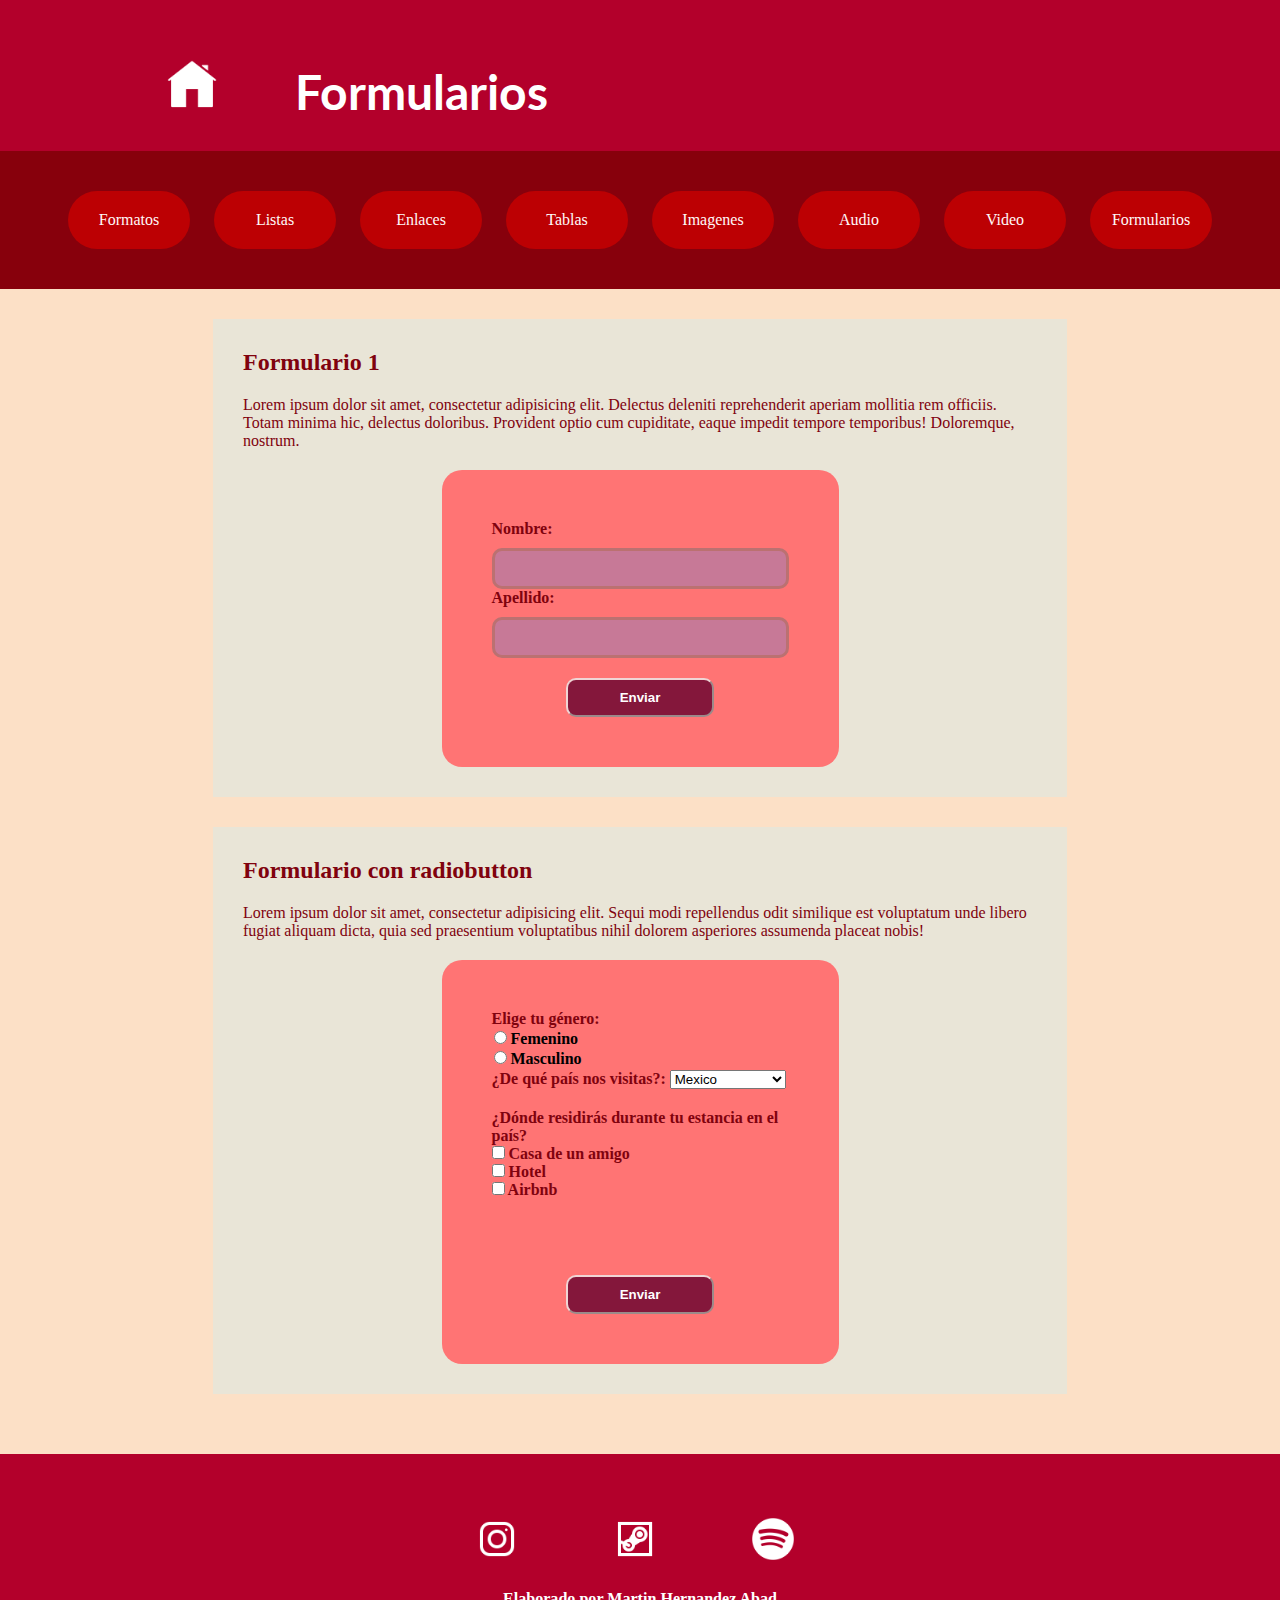
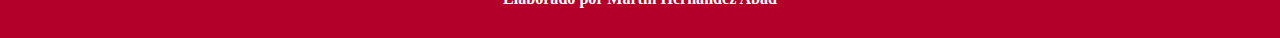
<file: Html/Formularios.html>
<html>
  <head>
    <title>Formularios</title>
    <link rel="stylesheet" href="../css/style.css" type="text/css"> 
  </head>
<body>
<header><div><a href="../index.html"><img id="imagen_ico" src="../Imagenes/home.png" target="new"></a></div>
  <h1>Formularios</h1>
</header>
<nav>
	<ul>
                <li><a href="Formatos%20de%20Texto.html">Formatos</a></li>
                <li><a href="Listas.html">Listas</a></li>
                <li><a href="Enlaces.html">Enlaces</a></li>
                <li><a href="Tablas.html">Tablas</a></li>
                <li><a href="Imagenes.html">Imagenes</a></li>
                <li><a href="Audio.html">Audio</a></li>
                <li><a href="Videos.html">Video</a></li>
                <li><a href="Formularios.html">Formularios</a></li>
            </ul>
</nav>
<main>
  <section>
    <h2>Formulario 1</h2>
    <p>Lorem ipsum dolor sit amet, consectetur adipisicing elit. Delectus deleniti reprehenderit aperiam mollitia rem officiis. Totam minima hic, delectus doloribus. Provident optio cum cupiditate, eaque impedit tempore temporibus! Doloremque, nostrum.</p>
    <form id="form1" name="form1" method="get">
      <label for="nombre">Nombre:</label>
      <input type="text" name="nombre" id="nombre">
      <label for="apellido">Apellido:</label>
      <input type="text" name="apellido" id="apellido">
      <input type="submit" name="submit" id="submit" value="Enviar">
    </form>
  </section>
  <section>
    <h2>Formulario con radiobutton</h2>
    <p>Lorem ipsum dolor sit amet, consectetur adipisicing elit. Sequi modi repellendus odit similique est voluptatum unde libero fugiat aliquam dicta, quia sed praesentium voluptatibus nihil dolorem asperiores assumenda placeat nobis!</p>
    <form id="form2" name="form2" method="get">
<table width="200px">
</table>
      <label>Elige tu género:</label>
      <table width="200px" class="celda_centrada tabla_centrar">
        <tr>
          <td><label>
            <input type="radio" name="Genero" value="fem" id="Genero_0">
            Femenino</label></td>
        </tr>
        <tr>
          <td><label>
            <input type="radio" name="Genero" value="masc" id="Genero_1">
            Masculino</label></td>
        </tr>
      </table>
      <label for="pais">¿De qué país nos visitas?:</label>
      <select name="pais" id="pais">
        <option value="mx">Mexico</option>
        <option value="es">España</option>
        <option value="it">Italia</option>
        <option value="us">Estados Unidos</option>
        <option value="ar">Argentina</option>
      </select>
      <p>
        <label>¿Dónde residirás durante tu estancia en el país?</label><br>
        <label>
          <input type="checkbox" name="residencia_temporal" value="domicilio_particular" id="residencia_temporal_0">
          Casa de un amigo</label>
        <br>
        <label>
          <input type="checkbox" name="residencia_temporal" value="hotel" id="residencia_temporal_1">
          Hotel</label>
        <br>
        <label>
          <input type="checkbox" name="residencia_temporal" value="airbnb" id="residencia_temporal_2">
          Airbnb</label>
        <br>
      </p>
      <br><br>
<input type="submit" name="boton2" id="boton2" value="Enviar">
      
    </form>
</section>
</main>
<footer>
  <div><a href="https://www.instagram.com/martinhdza?igsh=MTI2emV4YWRtZzRkNw=="
                ><img id="imagen_ico" src="../Imagenes/instagram-new.png" target="new"
            /></a></div>
            <div><a href="https://steamcommunity.com/profiles/76561198208950599/"
                ><img id="imagen_ico" src="../Imagenes/steam--v2.png" target="new"
            /></a></div>
            <div><a href="https://open.spotify.com/playlist/37i9dQZF1DZ06evO2eQDPa?si=atWMhECsTmm81pR3HPNJxA"
                ><img id="imagen_ico" src="../Imagenes/spotify.png" target="new"
            /></a></div>
  <h6>Elaborado por Martin Hernandez Abad</h6>
  </footer>
</body>
</html>
</file>
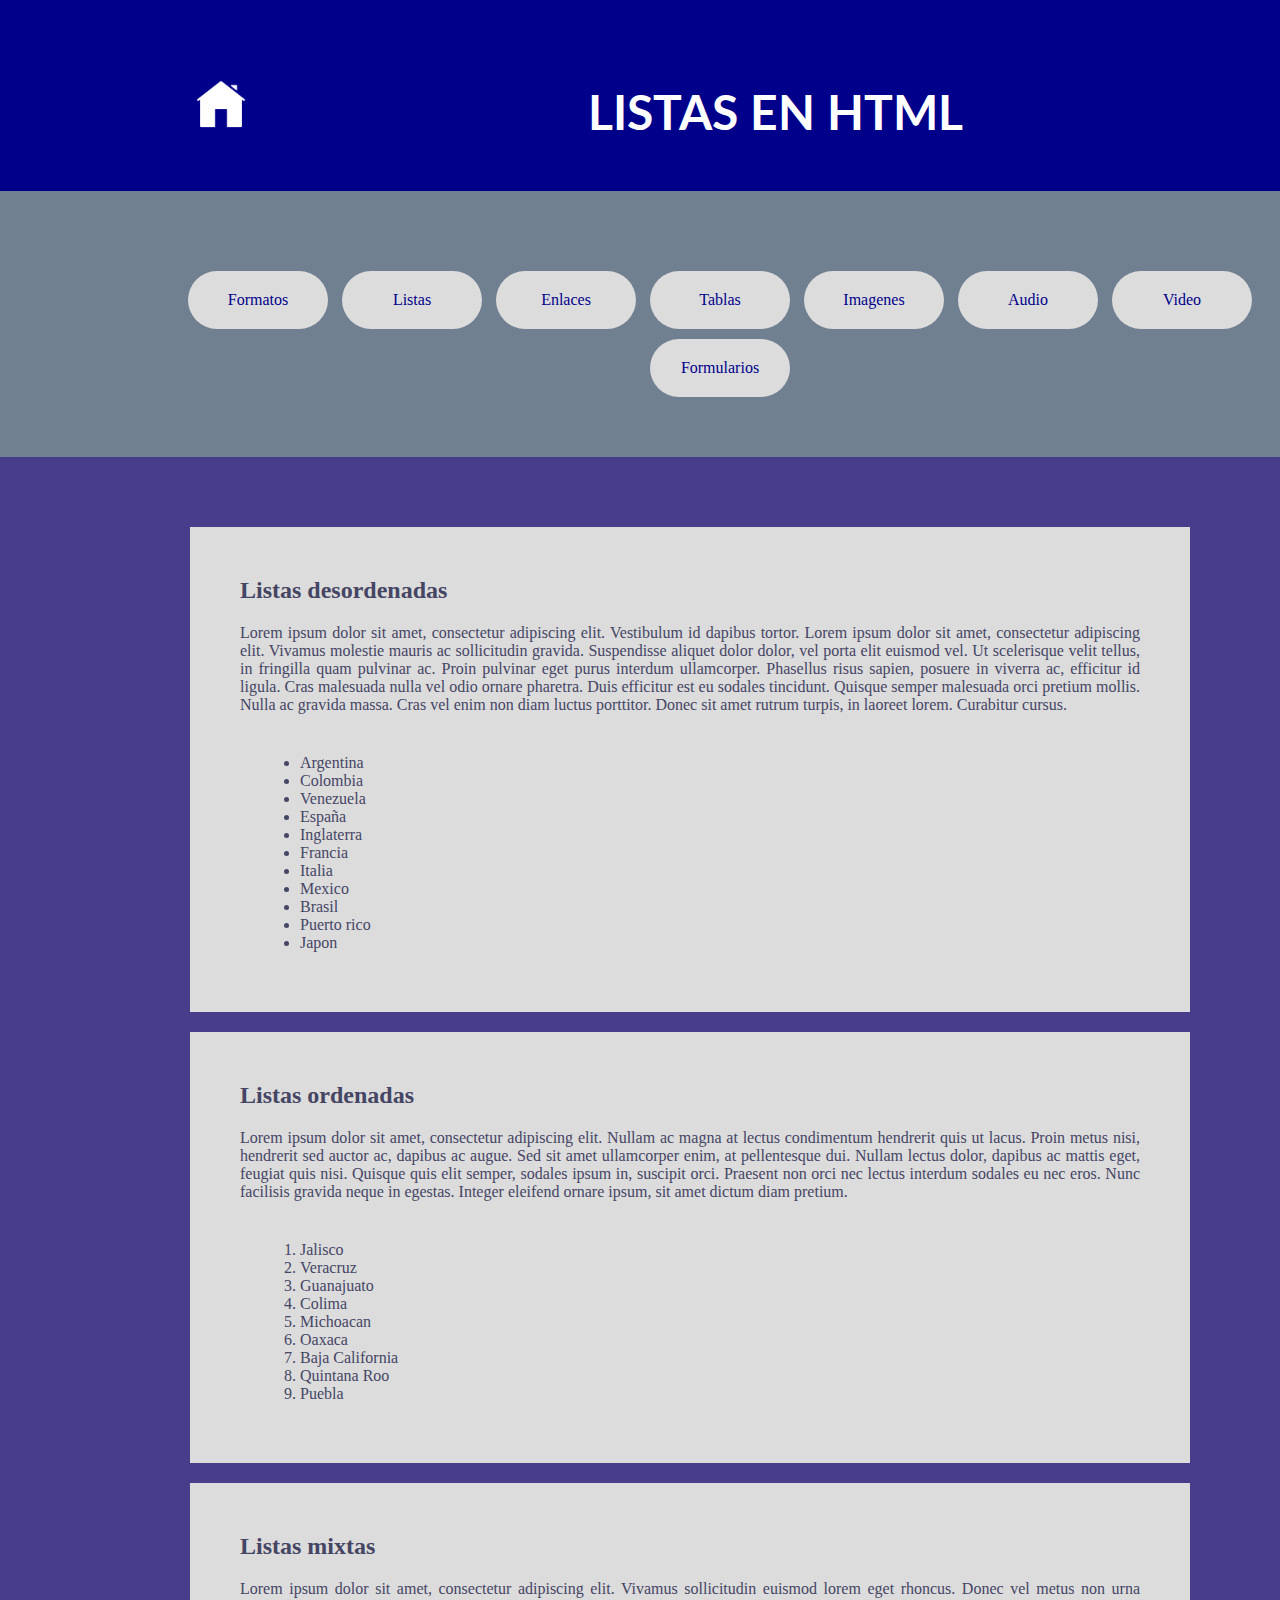
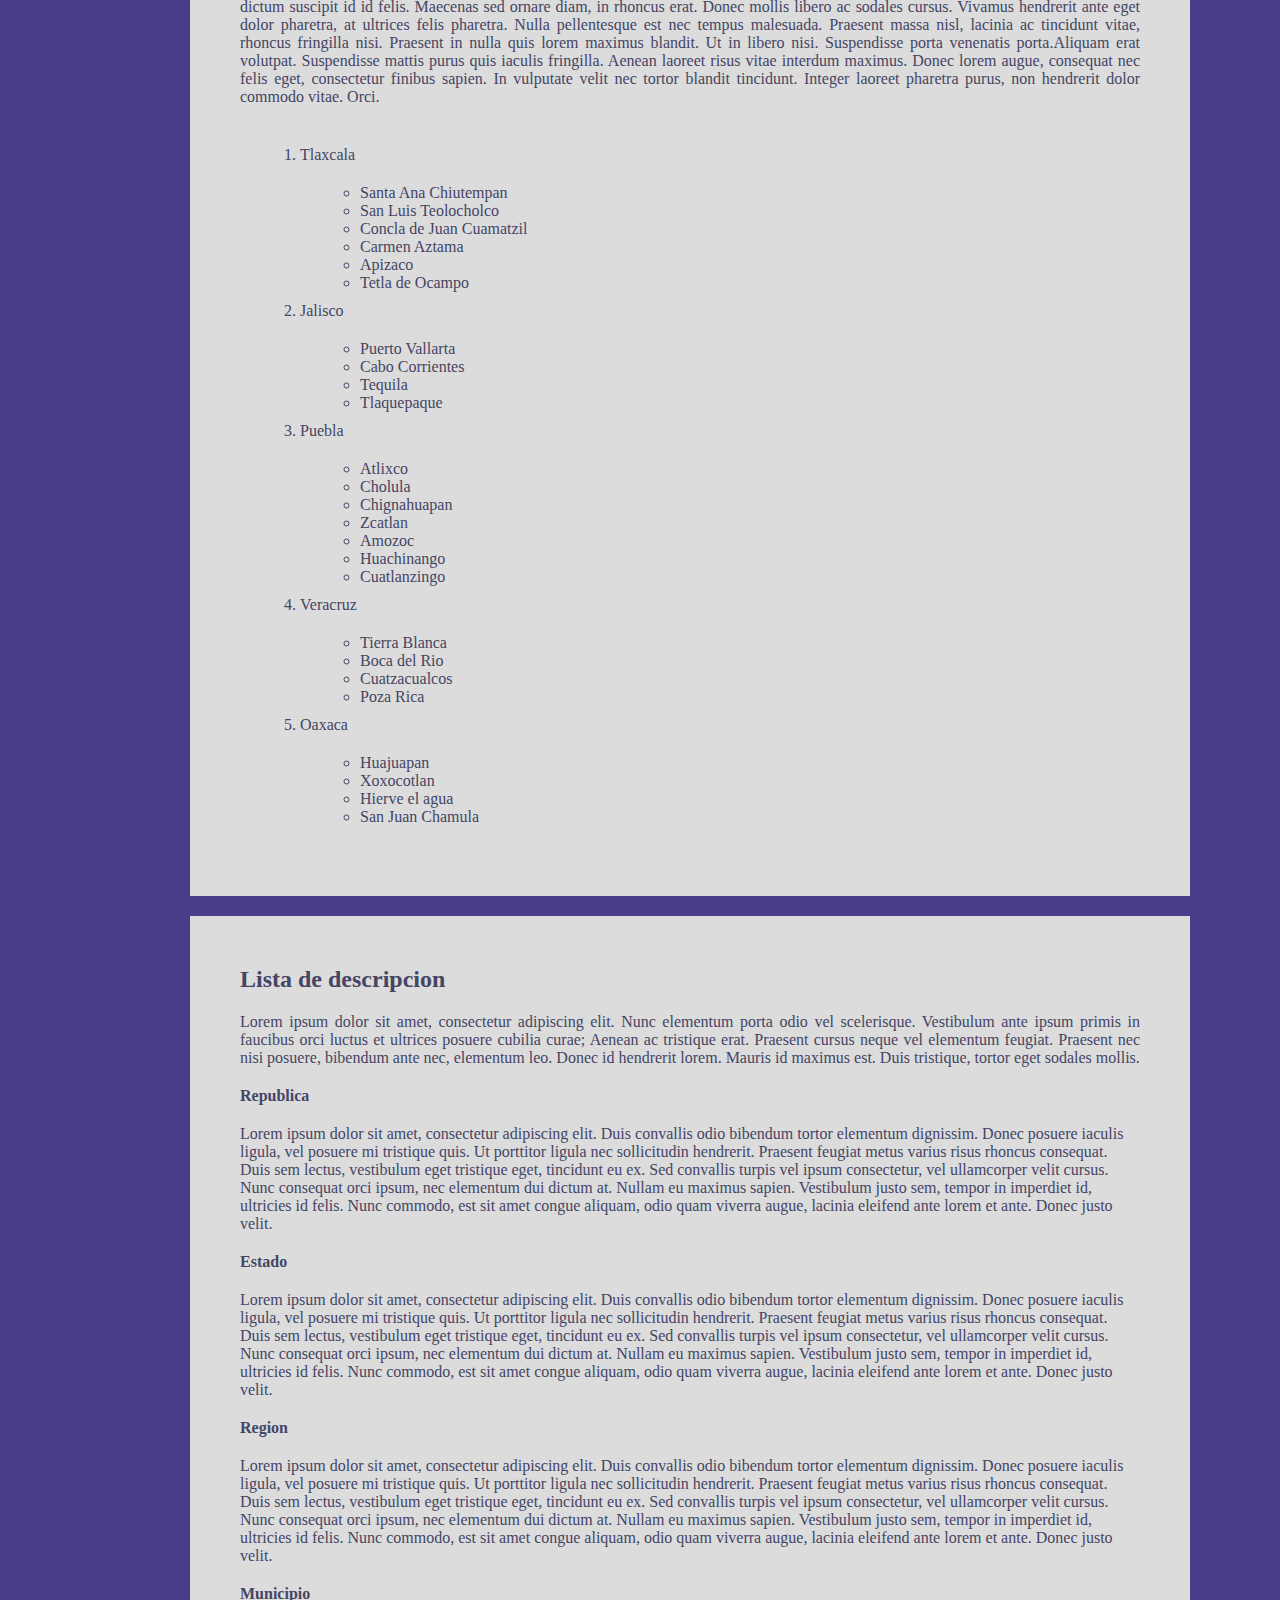
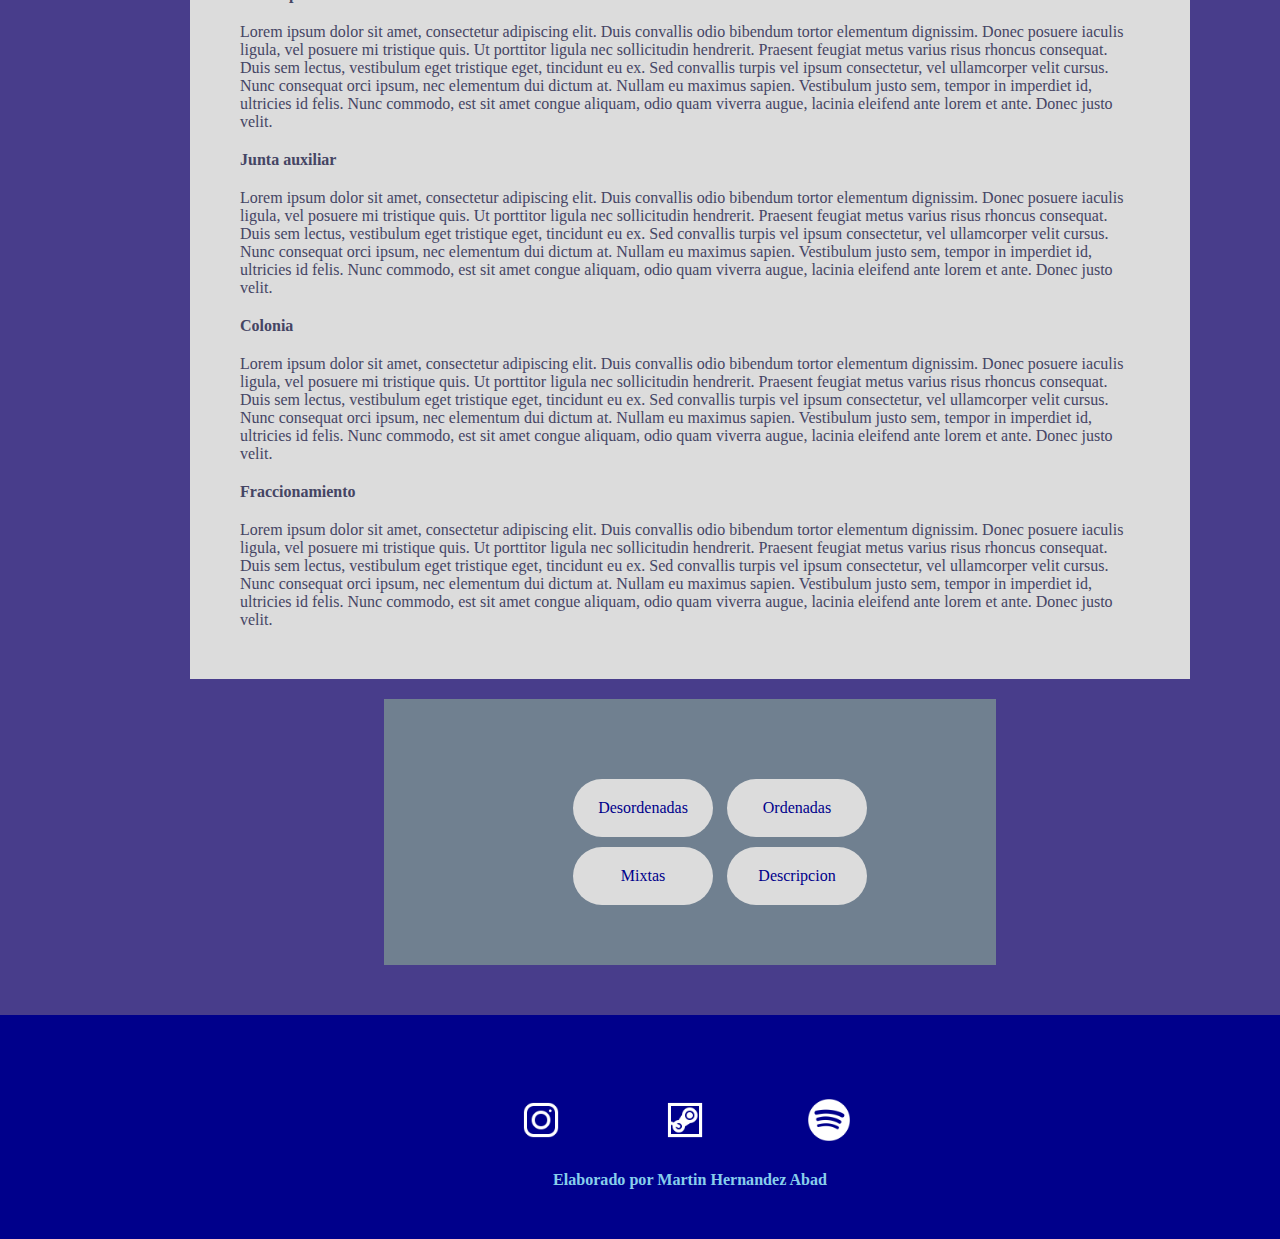
<file: Html/Listas.html>
<!-- 
Facultad de Arquitectura
Colegio de Diseño Grafico
Diseño de Interfaces Graficas de Usuario

201950763 Hernandez Abad Martin-->
<html>
    <head>
     <!--La etiqueta head debe contener--> 
        <title> Listas en html</title>
        <link rel="stylesheet" href="../css/style.css" type="text/css"> 
        <style type="text/css">
            *{
                padding: 0px;
                margin: 0px;
                box-sizing: content-box;
            }
            header,nav,main,footer{
                width: 100%;
                padding: 50px;
                margin-left: auto;
                margin-right: auto;
            }
            header{
                background-color: darkblue;
                padding: 50px;
                color: paleturquoise;
            }
            nav{
                height: auto;
                background-color: slategray;
            }
            main{
                height: auto;
                background-color: darkslateblue;
            }
            footer{
                height: auto;
                background-color: darkblue;
            }
            footer h6{
                text-align: center;
                color: skyblue;
            }
            section{
                width: 900px;
                height: auto;
                background-color: gainsboro;
                margin-top: 20px;
                margin-bottom: 20px;
                padding: 50px;
                color: #454564;
                margin-left: auto;
                margin-right: auto;
            }
            ul,ol{
                padding-left: 60px;
                padding-top: 20px;
                padding-bottom: 10px;
            }
            main section dl{
            
            }
            main section dl dt{
                font-weight: bold;
                margin-bottom: 20px;
                margin-top: 20px;
            }
            h1,h6{
                text-align: center;
            }
            h2{
                margin-bottom: 20px
            }
            ul{
            }
            nav ul li{
                width: auto;
                height: auto;
                background-color: gainsboro;
                color: darkblue;
                list-style-type: none;
                display: inline-block;
                text-align: center;
                padding: auto;
                margin-right: 5px;
                margin-left: 5px;
                margin-bottom: auto;
                margin-top: 10px;
                padding-left: auto;
                padding-right: auto;
            }
            a{
                text-decoration: none;
            }
            a:link{
                color:darkblue;
            }
            a:visited{
                color: darkblue;
            }
            a:active{
                
            }
            a:hover{
                color:dodgerblue;
            }
            nav ul li:hover{
                height:2%;
                background-color: darkblue;
            }
            nav ul li a:hover{
                color:violet;
                
            }
            p{
                margin-bottom: 20px;
                text-align: justify;
            }
            main nav{
                width: 40%;
            }
            main nav ul li{
                width: 20%;
        </style>
    </head>
    <body>
        <!--La etiqueta header debe contener -->
        <header><div><a href="../index.html"><img id="imagen_ico" src="../Imagenes/home.png" target="new"></a></div>
            <h1>LISTAS EN HTML</h1>
        </header>
        <!--La etiqueta nav debe contener--> 
        <nav>
            <ul>
                <li><a href="Formatos%20de%20Texto.html">Formatos</a></li>
                <li><a href="Listas.html">Listas</a></li>
                <li><a href="Enlaces.html">Enlaces</a></li>
                <li><a href="Tablas.html">Tablas</a></li>
                <li><a href="Imagenes.html">Imagenes</a></li>
                <li><a href="Audio.html">Audio</a></li>
                <li><a href="Videos.html">Video</a></li>
                <li><a href="Formularios.html">Formularios</a></li>
            </ul>
        </nav>
        <!--La etiqueta main debe contener--> 
        <main>
            <section>
                <h2 id="Desordenadas">Listas desordenadas</h2>
                <p>Lorem ipsum dolor sit amet, consectetur adipiscing elit. Vestibulum id dapibus tortor. Lorem ipsum dolor sit amet, consectetur adipiscing elit. Vivamus molestie mauris ac sollicitudin gravida. Suspendisse aliquet dolor dolor, vel porta elit euismod vel. Ut scelerisque velit tellus, in fringilla quam pulvinar ac. Proin pulvinar eget purus interdum ullamcorper. Phasellus risus sapien, posuere in viverra ac, efficitur id ligula. Cras malesuada nulla vel odio ornare pharetra. Duis efficitur est eu sodales tincidunt. Quisque semper malesuada orci pretium mollis. Nulla ac gravida massa. Cras vel enim non diam luctus porttitor. Donec sit amet rutrum turpis, in laoreet lorem. Curabitur cursus.</p>
                <ul>
                    <li>Argentina</li>
                    <li>Colombia</li>
                    <li>Venezuela</li>
                    <li>España</li>
                    <li>Inglaterra</li>
                    <li>Francia</li>
                    <li>Italia</li>
                    <li>Mexico</li>
                    <li>Brasil</li>
                    <li>Puerto rico</li>
                    <li>Japon</li>
                </ul>
            </section>
            <section>
                <h2 id="Ordenadas">Listas ordenadas</h2>
                <p>Lorem ipsum dolor sit amet, consectetur adipiscing elit. Nullam ac magna at lectus condimentum hendrerit quis ut lacus. Proin metus nisi, hendrerit sed auctor ac, dapibus ac augue. Sed sit amet ullamcorper enim, at pellentesque dui. Nullam lectus dolor, dapibus ac mattis eget, feugiat quis nisi. Quisque quis elit semper, sodales ipsum in, suscipit orci. Praesent non orci nec lectus interdum sodales eu nec eros. Nunc facilisis gravida neque in egestas. Integer eleifend ornare ipsum, sit amet dictum diam pretium.</p>
                <ol>
                    <li>Jalisco</li>
                    <li>Veracruz</li>
                    <li>Guanajuato</li>
                    <li>Colima</li>
                    <li>Michoacan</li>
                    <li>Oaxaca</li>
                    <li>Baja California</li>
                    <li>Quintana Roo</li>
                    <li>Puebla</li>
                </ol>
            </section>
            <section>
                <h2 id="Mixtas">Listas mixtas</h2>
                <p>Lorem ipsum dolor sit amet, consectetur adipiscing elit. Vivamus sollicitudin euismod lorem eget rhoncus. Donec vel metus non urna dictum suscipit id id felis. Maecenas sed ornare diam, in rhoncus erat. Donec mollis libero ac sodales cursus. Vivamus hendrerit ante eget dolor pharetra, at ultrices felis pharetra. Nulla pellentesque est nec tempus malesuada. Praesent massa nisl, lacinia ac tincidunt vitae, rhoncus fringilla nisi. Praesent in nulla quis lorem maximus blandit. Ut in libero nisi. Suspendisse porta venenatis porta.Aliquam erat volutpat. Suspendisse mattis purus quis iaculis fringilla. Aenean laoreet risus vitae interdum maximus. Donec lorem augue, consequat nec felis eget, consectetur finibus sapien. In vulputate velit nec tortor blandit tincidunt. Integer laoreet pharetra purus, non hendrerit dolor commodo vitae. Orci.</p>
                <ol>
                    <li>Tlaxcala</li>
                        <ul>
                            <li>Santa Ana Chiutempan</li>
                            <li>San Luis Teolocholco</li>
                            <li>Concla de Juan Cuamatzil</li>
                            <li>Carmen Aztama</li>
                            <li>Apizaco</li>
                            <li>Tetla de Ocampo</li>
                        </ul>
                    <li>Jalisco</li>
                        <ul>
                            <li>Puerto Vallarta</li>
                            <li>Cabo Corrientes</li>
                            <li>Tequila</li>
                            <li>Tlaquepaque</li>
                        </ul>
                    <li>Puebla
                        <ul>
                            <li>Atlixco</li>
                            <li>Cholula</li>
                            <li>Chignahuapan</li>
                            <li>Zcatlan</li>
                            <li>Amozoc</li>
                            <li>Huachinango</li>
                            <li>Cuatlanzingo</li>
                        </ul>
                    </li>
                    <li>Veracruz</li>
                        <ul>
                            <li>Tierra Blanca</li>
                            <li>Boca del Rio</li>
                            <li>Cuatzacualcos</li>
                            <li>Poza Rica</li>
                        </ul>
                    <li>Oaxaca</li>
                        <ul>
                            <li>Huajuapan</li>
                            <li>Xoxocotlan</li>
                            <li>Hierve el agua</li>
                            <li>San Juan Chamula</li>
                        </ul>
                </ol>
            </section>
            <section>
                <h2 id="Descripcion">Lista de descripcion</h2>
                <p>Lorem ipsum dolor sit amet, consectetur adipiscing elit. Nunc elementum porta odio vel scelerisque. Vestibulum ante ipsum primis in faucibus orci luctus et ultrices posuere cubilia curae; Aenean ac tristique erat. Praesent cursus neque vel elementum feugiat. Praesent nec nisi posuere, bibendum ante nec, elementum leo. Donec id hendrerit lorem. Mauris id maximus est. Duis tristique, tortor eget sodales mollis.</p>
                <dl>
                    <dt>Republica</dt>
                    <dd>Lorem ipsum dolor sit amet, consectetur adipiscing elit. Duis convallis odio bibendum tortor elementum dignissim. Donec posuere iaculis ligula, vel posuere mi tristique quis. Ut porttitor ligula nec sollicitudin hendrerit. Praesent feugiat metus varius risus rhoncus consequat. Duis sem lectus, vestibulum eget tristique eget, tincidunt eu ex. Sed convallis turpis vel ipsum consectetur, vel ullamcorper velit cursus. Nunc consequat orci ipsum, nec elementum dui dictum at. Nullam eu maximus sapien. Vestibulum justo sem, tempor in imperdiet id, ultricies id felis. Nunc commodo, est sit amet congue aliquam, odio quam viverra augue, lacinia eleifend ante lorem et ante. Donec justo velit.</dd>
                    <dt>Estado</dt>
                    <dd>Lorem ipsum dolor sit amet, consectetur adipiscing elit. Duis convallis odio bibendum tortor elementum dignissim. Donec posuere iaculis ligula, vel posuere mi tristique quis. Ut porttitor ligula nec sollicitudin hendrerit. Praesent feugiat metus varius risus rhoncus consequat. Duis sem lectus, vestibulum eget tristique eget, tincidunt eu ex. Sed convallis turpis vel ipsum consectetur, vel ullamcorper velit cursus. Nunc consequat orci ipsum, nec elementum dui dictum at. Nullam eu maximus sapien. Vestibulum justo sem, tempor in imperdiet id, ultricies id felis. Nunc commodo, est sit amet congue aliquam, odio quam viverra augue, lacinia eleifend ante lorem et ante. Donec justo velit.</dd>
                    <dt>Region</dt>
                    <dd>Lorem ipsum dolor sit amet, consectetur adipiscing elit. Duis convallis odio bibendum tortor elementum dignissim. Donec posuere iaculis ligula, vel posuere mi tristique quis. Ut porttitor ligula nec sollicitudin hendrerit. Praesent feugiat metus varius risus rhoncus consequat. Duis sem lectus, vestibulum eget tristique eget, tincidunt eu ex. Sed convallis turpis vel ipsum consectetur, vel ullamcorper velit cursus. Nunc consequat orci ipsum, nec elementum dui dictum at. Nullam eu maximus sapien. Vestibulum justo sem, tempor in imperdiet id, ultricies id felis. Nunc commodo, est sit amet congue aliquam, odio quam viverra augue, lacinia eleifend ante lorem et ante. Donec justo velit.</dd>
                    <dt>Municipio</dt>
                    <dd>Lorem ipsum dolor sit amet, consectetur adipiscing elit. Duis convallis odio bibendum tortor elementum dignissim. Donec posuere iaculis ligula, vel posuere mi tristique quis. Ut porttitor ligula nec sollicitudin hendrerit. Praesent feugiat metus varius risus rhoncus consequat. Duis sem lectus, vestibulum eget tristique eget, tincidunt eu ex. Sed convallis turpis vel ipsum consectetur, vel ullamcorper velit cursus. Nunc consequat orci ipsum, nec elementum dui dictum at. Nullam eu maximus sapien. Vestibulum justo sem, tempor in imperdiet id, ultricies id felis. Nunc commodo, est sit amet congue aliquam, odio quam viverra augue, lacinia eleifend ante lorem et ante. Donec justo velit.</dd>
                    <dt>Junta auxiliar</dt>
                    <dd>Lorem ipsum dolor sit amet, consectetur adipiscing elit. Duis convallis odio bibendum tortor elementum dignissim. Donec posuere iaculis ligula, vel posuere mi tristique quis. Ut porttitor ligula nec sollicitudin hendrerit. Praesent feugiat metus varius risus rhoncus consequat. Duis sem lectus, vestibulum eget tristique eget, tincidunt eu ex. Sed convallis turpis vel ipsum consectetur, vel ullamcorper velit cursus. Nunc consequat orci ipsum, nec elementum dui dictum at. Nullam eu maximus sapien. Vestibulum justo sem, tempor in imperdiet id, ultricies id felis. Nunc commodo, est sit amet congue aliquam, odio quam viverra augue, lacinia eleifend ante lorem et ante. Donec justo velit.</dd>
                    <dt>Colonia</dt>
                    <dd>Lorem ipsum dolor sit amet, consectetur adipiscing elit. Duis convallis odio bibendum tortor elementum dignissim. Donec posuere iaculis ligula, vel posuere mi tristique quis. Ut porttitor ligula nec sollicitudin hendrerit. Praesent feugiat metus varius risus rhoncus consequat. Duis sem lectus, vestibulum eget tristique eget, tincidunt eu ex. Sed convallis turpis vel ipsum consectetur, vel ullamcorper velit cursus. Nunc consequat orci ipsum, nec elementum dui dictum at. Nullam eu maximus sapien. Vestibulum justo sem, tempor in imperdiet id, ultricies id felis. Nunc commodo, est sit amet congue aliquam, odio quam viverra augue, lacinia eleifend ante lorem et ante. Donec justo velit.</dd>
                    <dt>Fraccionamiento</dt>
                    <dd>Lorem ipsum dolor sit amet, consectetur adipiscing elit. Duis convallis odio bibendum tortor elementum dignissim. Donec posuere iaculis ligula, vel posuere mi tristique quis. Ut porttitor ligula nec sollicitudin hendrerit. Praesent feugiat metus varius risus rhoncus consequat. Duis sem lectus, vestibulum eget tristique eget, tincidunt eu ex. Sed convallis turpis vel ipsum consectetur, vel ullamcorper velit cursus. Nunc consequat orci ipsum, nec elementum dui dictum at. Nullam eu maximus sapien. Vestibulum justo sem, tempor in imperdiet id, ultricies id felis. Nunc commodo, est sit amet congue aliquam, odio quam viverra augue, lacinia eleifend ante lorem et ante. Donec justo velit.</dd>
                </dl>
            </section>
            <nav>
                <ul>
                    <li><a href="#Desordenadas">Desordenadas</a></li>
                    <li><a href="#Ordenadas">Ordenadas</a></li>
                    <li><a href="#Mixtas">Mixtas</a></li>
                    <li><a href="#Descripcion">Descripcion</a></li>
                </ul>
            </nav>
        </main>
        <!--La etiqueta footer debe contener--> 
        <footer>
            <div><a href="https://www.instagram.com/martinhdza?igsh=MTI2emV4YWRtZzRkNw=="
                ><img id="imagen_ico" src="../Imagenes/instagram-new.png" target="new"
            /></a></div>
            <div><a href="https://steamcommunity.com/profiles/76561198208950599/"
                ><img id="imagen_ico" src="../Imagenes/steam--v2.png" target="new"
            /></a></div>
            <div><a href="https://open.spotify.com/playlist/37i9dQZF1DZ06evO2eQDPa?si=atWMhECsTmm81pR3HPNJxA"
                ><img id="imagen_ico" src="../Imagenes/spotify.png" target="new"
            /></a></div>
            <H6>Elaborado por Martin Hernandez Abad</H6>
        </footer>
    </body>
</html>
</file>
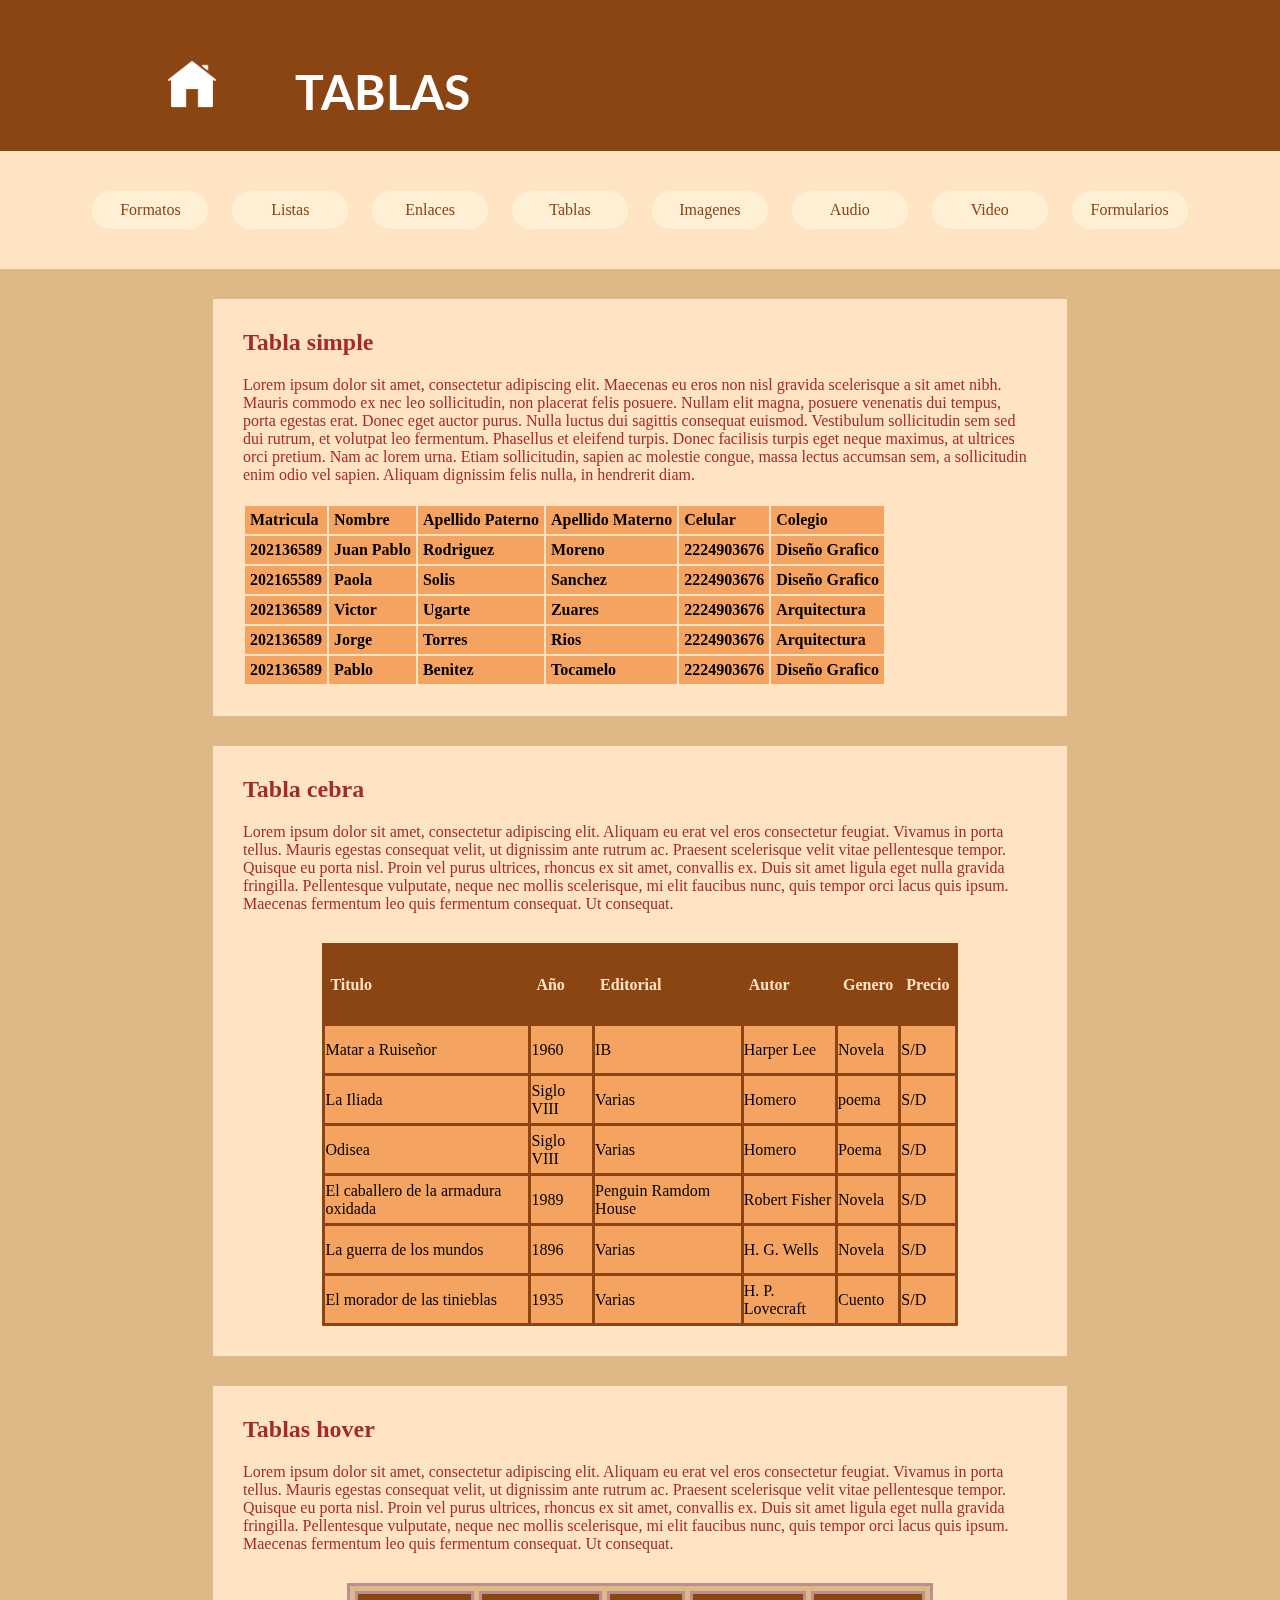
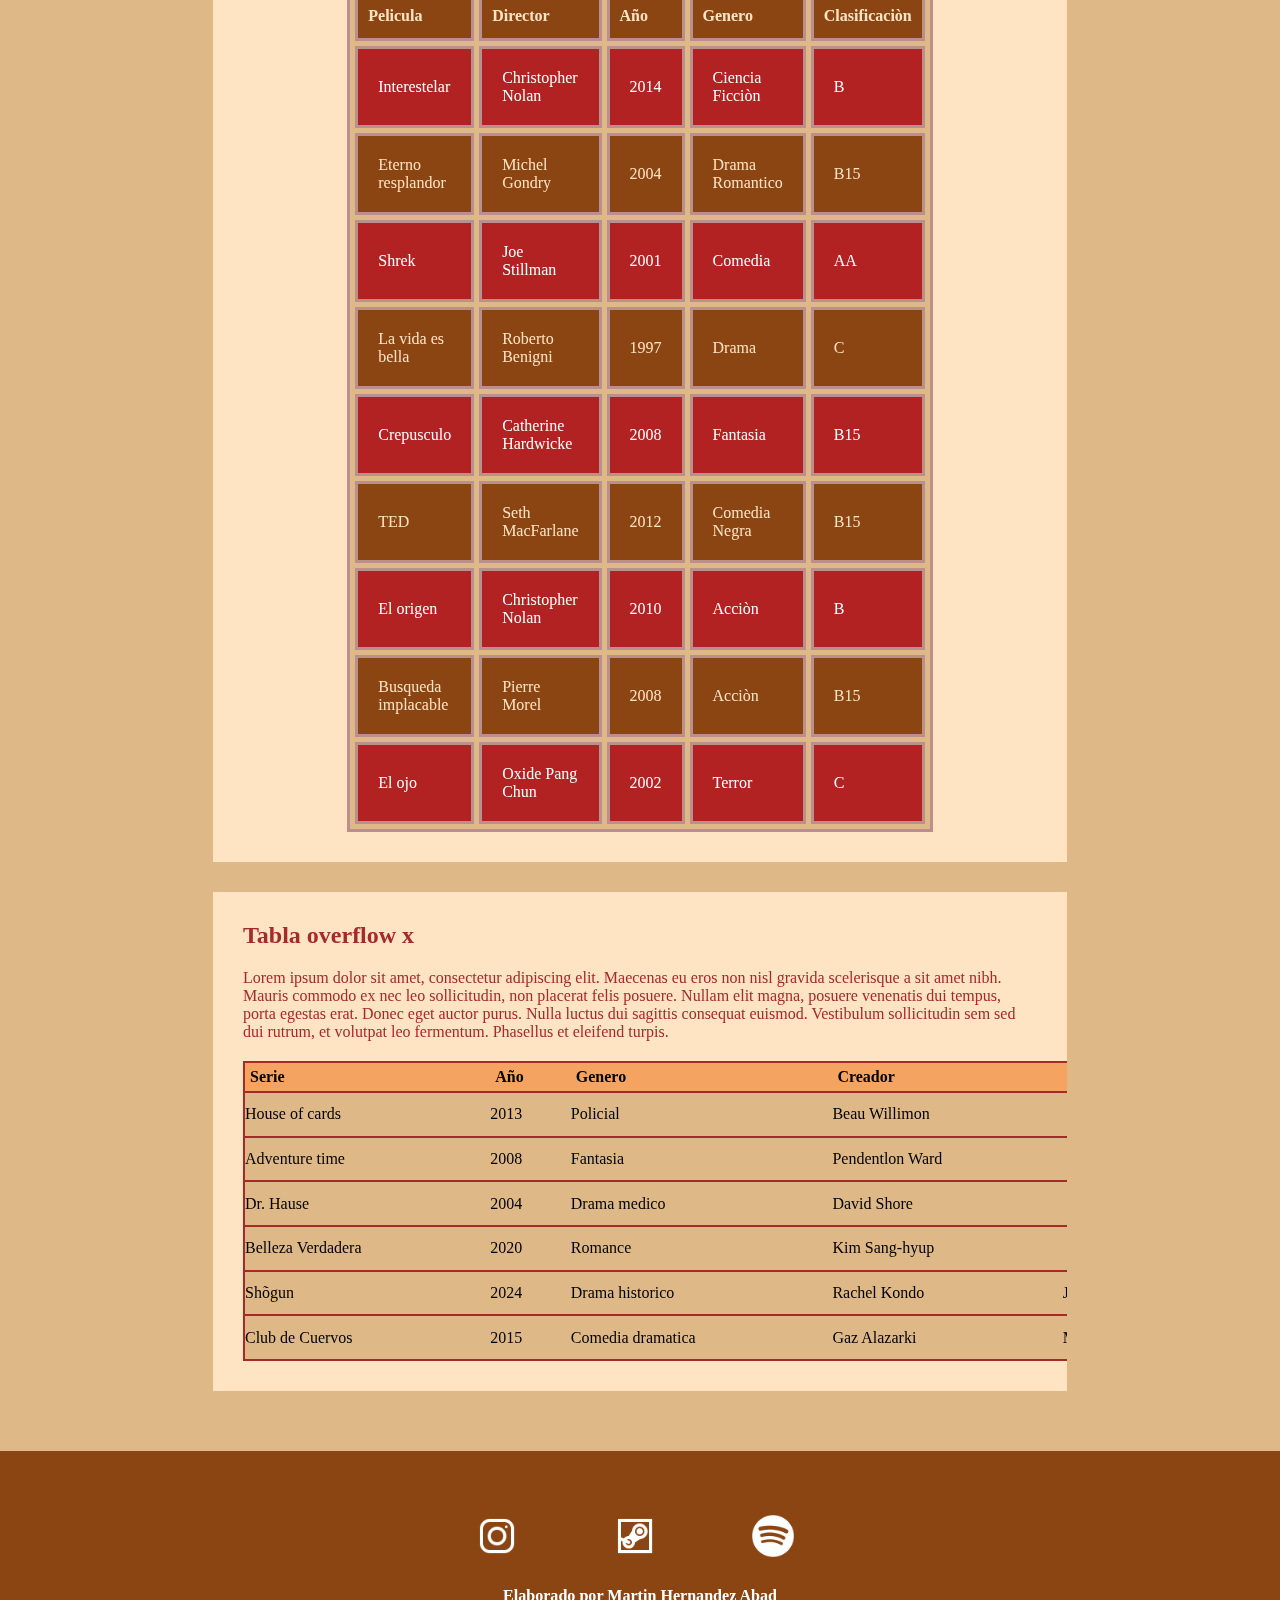
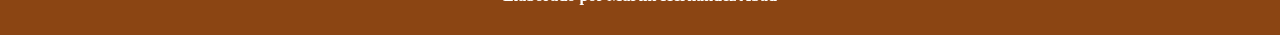
<file: Html/Tablas.html>
<html>
    <head>
        <title>Tablas en HTML</title>
        <link rel="stylesheet" href="../css/style.css" type="text/css"> 
    </head>
    <body>
        <header><div><a href="../index.html"><img id="imagen_ico" src="../Imagenes/home.png" target="new"></a></div>
            <h1>TABLAS</h1>
            <style type="text/css">

                *{
                    padding:0;
                    /*Margin separa cajas*/
                    margin:0;
                }

                header,nav,main,footer{
                    width:100%;
                    color: bisque;
                    padding:30;
                    /*Evita crecer las cajas*/
                    box-sizing: border-box;
                }
                header,footer{
                    height:auto;
                    background-color: saddlebrown;
                    text-align: center;
                }
                nav{
                    height:auto;
                    background-color: bisque;
                }
                main{
                    height:auto;
                    background-color: burlywood;
                }
                section{
                    width:70%;
                    height:auto;
                    background-color: bisque;
                    color: brown;
                    margin-bottom:30px;
                    padding:30px;
                    /*Para centrar las cajas*/
                    margin-left: auto;
                    margin-right: auto;
                    overflow-x: auto;
                }
                h2{
                    margin-bottom:20px;
                }
                nav ul{
                    width:95%;
                    margin-left: auto;
                    margin-right: auto;
                    text-align: center;
                }
                nav ul li{
                    width:10%;
                    background-color: papayawhip;
                    padding:10px;
                    margin-left:10px;
                    margin-right:10px;
                    margin-bottom:10px;
                    display: inline-block;
                    /*Para quitar las viñetas de la lista*/
                    list-style-type: none;
                    text-align: center;
                }
                #tab_libros{
                    width:80%;
                    margin-left: auto;
                    margin-right: auto;
                    margin-top:30px;
                    border-collapse: collapse;
                    background-color: burlywood;
                }
                #tab_libros th{
                    height:80px;
                    background-color: saddlebrown;
                    color: bisque;
                }
                #tab_libros td{
                    height: 50px;
                    background-color: sandybrown;
                    color: black;
                }
                #tab_libros td,#tab_libros th{
                    border-width:3px;
                    border-style: solid;
                    border-color: saddlebrown;
                }
                #tab_libros td, #table th{
                    border-width:3px;
                    border-style:solid;
                    border-color: saddlebrown;
                }
                table th{
                    background-color: sandybrown;
                    color: black;
                    padding:5px;
                    text-align: left;
                }

                #tab_simple td{
                    background-color: lightpink;
                    padding:10px;
                    color: deeppink;
                }

                #tab_pelis{
                    width:70%;
                    margin-left: auto;
                    margin-right: auto;
                    margin-top:30px;
                    /*border colapse*/
                    border-spacing:5px;
                    background-color: burlywood;
                }
                #tab_pelis,#tab_pelis th, #tab_pelis td{
                    border-width:3px;
                    border-style: solid;
                    border-color: rosybrown;
                }

                #tab_pelis th{
                    background-color: saddlebrown;
                    color: bisque;
                    height:50px;
                    padding: 10px;
                }
                #tab_pelis td{
                    height:30px;
                    padding:20px;
                }
                #tab_pelis tbody tr td:hover{
                    background-color: yellow;
                }
                #tab_pelis tbody tr:nth-child(even){
                    background-color: saddlebrown;
                    color: bisque;
                }
                #tab_pelis tbody tr:nth-child(odd){
                    background-color: firebrick;
                    color: white;
                }

                #tab_series{
                    width: 1500px;
                    border-collapse: collapse;
                    border-color:2px brown;
                    background-color: burlywood;
                    padding: 10px;
                    height: 300px;
                }
                #tab series, #tab_series tr, #tab_seres td{
                    border: 2px solid brown;
                    padding: 10px;
                    width: 200 px;
                }
                }
                #tab_series th{
                    background-color: saddlebrown;
                    color: bisque;
                    width: 200 px;
                }
                a:link{ 
                color:saddlebrown; 
            </style>
        </header>
        <nav>
            <ul>
                <li><a href="Formatos%20de%20Texto.html">Formatos</a></li>
                <li><a href="Listas.html">Listas</a></li>
                <li><a href="Enlaces.html">Enlaces</a></li>
                <li><a href="Tablas.html">Tablas</a></li>
                <li><a href="Imagenes.html">Imagenes</a></li>
                <li><a href="Audio.html">Audio</a></li>
                <li><a href="Videos.html">Video</a></li>
                <li><a href="Formularios.html">Formularios</a></li>
            </ul>
        </nav>
        <main>
            <section>
                <h2>Tabla simple</h2>
                <p>
                    Lorem ipsum dolor sit amet, consectetur adipiscing elit. Maecenas eu eros non nisl gravida
                    scelerisque a sit amet nibh. Mauris commodo ex nec leo sollicitudin, non placerat felis posuere.
                    Nullam elit magna, posuere venenatis dui tempus, porta egestas erat. Donec eget auctor purus. Nulla
                    luctus dui sagittis consequat euismod. Vestibulum sollicitudin sem sed dui rutrum, et volutpat leo
                    fermentum. Phasellus et eleifend turpis. Donec facilisis turpis eget neque maximus, at ultrices orci
                    pretium. Nam ac lorem urna. Etiam sollicitudin, sapien ac molestie congue, massa lectus accumsan
                    sem, a sollicitudin enim odio vel sapien. Aliquam dignissim felis nulla, in hendrerit diam.
                </p>
                <table id="tabla_simple">
                    <thead>
                        <tr>
                            <th>Matricula</th>
                            <th>Nombre</th>
                            <th>Apellido Paterno</th>
                            <th>Apellido Materno</th>
                            <th>Celular</th>
                            <th>Colegio</th>
                        </tr>
                    </thead>
                    <tbody>
                        <tr>
                            <th>202136589</th>
                            <th>Juan Pablo</th>
                            <th>Rodriguez</th>
                            <th>Moreno</th>
                            <th>2224903676</th>
                            <th>Diseño Grafico</th>
                        </tr>
                        <tr>
                            <th>202165589</th>
                            <th>Paola</th>
                            <th>Solis</th>
                            <th>Sanchez</th>
                            <th>2224903676</th>
                            <th>Diseño Grafico</th>
                        </tr>
                        <tr>
                            <th>202136589</th>
                            <th>Victor</th>
                            <th>Ugarte</th>
                            <th>Zuares</th>
                            <th>2224903676</th>
                            <th>Arquitectura</th>
                        </tr>
                        <tr>
                            <th>202136589</th>
                            <th>Jorge</th>
                            <th>Torres</th>
                            <th>Rios</th>
                            <th>2224903676</th>
                            <th>Arquitectura</th>
                        </tr>
                        <tr>
                            <th>202136589</th>
                            <th>Pablo</th>
                            <th>Benitez</th>
                            <th>Tocamelo</th>
                            <th>2224903676</th>
                            <th>Diseño Grafico</th>
                        </tr>
                    </tbody>
                </table>
            </section>
            <section>
                <h2>Tabla cebra</h2>
                <p>
                    Lorem ipsum dolor sit amet, consectetur adipiscing elit. Aliquam eu erat vel eros consectetur
                    feugiat. Vivamus in porta tellus. Mauris egestas consequat velit, ut dignissim ante rutrum ac.
                    Praesent scelerisque velit vitae pellentesque tempor. Quisque eu porta nisl. Proin vel purus
                    ultrices, rhoncus ex sit amet, convallis ex. Duis sit amet ligula eget nulla gravida fringilla.
                    Pellentesque vulputate, neque nec mollis scelerisque, mi elit faucibus nunc, quis tempor orci lacus
                    quis ipsum. Maecenas fermentum leo quis fermentum consequat. Ut consequat.
                </p>
                <table id="tab_libros" border="1">
                    <thead>
                        <tr>
                            <th>Titulo</th>
                            <th>Año</th>
                            <th>Editorial</th>
                            <th>Autor</th>
                            <th>Genero</th>
                            <th>Precio</th>
                        </tr>
                    </thead>
                    <tbody>
                        <tr>
                            <td>Matar a Ruiseñor</td>
                            <td>1960</td>
                            <td>IB</td>
                            <td>Harper Lee</td>
                            <td>Novela</td>
                            <td>S/D</td>
                        </tr>

                        <tr>
                            <td>La Iliada</td>
                            <td>Siglo VIII</td>
                            <td>Varias</td>
                            <td>Homero</td>
                            <td>poema</td>
                            <td>S/D</td>
                        </tr>

                        <tr>
                            <td>Odisea</td>
                            <td>Siglo VIII</td>
                            <td>Varias</td>
                            <td>Homero</td>
                            <td>Poema</td>
                            <td>S/D</td>
                        </tr>

                        <tr>
                            <td>El caballero de la armadura oxidada</td>
                            <td>1989</td>
                            <td>Penguin Ramdom House</td>
                            <td>Robert Fisher</td>
                            <td>Novela</td>
                            <td>S/D</td>
                        </tr>

                        <tr>
                            <td>La guerra de los mundos</td>
                            <td>1896</td>
                            <td>Varias</td>
                            <td>H. G. Wells</td>
                            <td>Novela</td>
                            <td>S/D</td>
                        </tr>

                        <tr>
                            <td>El morador de las tinieblas</td>
                            <td>1935</td>
                            <td>Varias</td>
                            <td>H. P. Lovecraft</td>
                            <td>Cuento</td>
                            <td>S/D</td>
                        </tr>
                    </tbody>
                </table>
            </section>
            <section>
                <h2>Tablas hover</h2>
                <p>
                    Lorem ipsum dolor sit amet, consectetur adipiscing elit. Aliquam eu erat vel eros consectetur
                    feugiat. Vivamus in porta tellus. Mauris egestas consequat velit, ut dignissim ante rutrum ac.
                    Praesent scelerisque velit vitae pellentesque tempor. Quisque eu porta nisl. Proin vel purus
                    ultrices, rhoncus ex sit amet, convallis ex. Duis sit amet ligula eget nulla gravida fringilla.
                    Pellentesque vulputate, neque nec mollis scelerisque, mi elit faucibus nunc, quis tempor orci lacus
                    quis ipsum. Maecenas fermentum leo quis fermentum consequat. Ut consequat.
                </p>
                <table id="tab_pelis">
                    <thead>
                        <tr>
                            <th>Pelicula</th>
                            <th>Director</th>
                            <th>Año</th>
                            <th>Genero</th>
                            <th>Clasificaciòn</th>
                        </tr>
                    </thead>
                    <tbody>
                        <tr>
                            <td>Interestelar</td>
                            <td>Christopher Nolan</td>
                            <td>2014</td>
                            <td>Ciencia Ficciòn</td>
                            <td>B</td>
                        </tr>
                        <tr>
                            <td>Eterno resplandor</td>
                            <td>Michel Gondry</td>
                            <td>2004</td>
                            <td>Drama Romantico</td>
                            <td>B15</td>
                        </tr>
                        <tr>
                            <td>Shrek</td>
                            <td>Joe Stillman</td>
                            <td>2001</td>
                            <td>Comedia</td>
                            <td>AA</td>
                        </tr>
                        <tr>
                            <td>La vida es bella</td>
                            <td>Roberto Benigni</td>
                            <td>1997</td>
                            <td>Drama</td>
                            <td>C</td>
                        </tr>
                        <tr>
                            <td>Crepusculo</td>
                            <td>Catherine Hardwicke</td>
                            <td>2008</td>
                            <td>Fantasia</td>
                            <td>B15</td>
                        </tr>
                        <tr>
                            <td>TED</td>
                            <td>Seth MacFarlane</td>
                            <td>2012</td>
                            <td>Comedia Negra</td>
                            <td>B15</td>
                        </tr>

                        <tr>
                            <td>El origen</td>
                            <td>Christopher Nolan</td>
                            <td>2010</td>
                            <td>Acciòn</td>
                            <td>B</td>
                        </tr>
                        <tr>
                            <td>Busqueda implacable</td>
                            <td>Pierre Morel</td>
                            <td>2008</td>
                            <td>Acciòn</td>
                            <td>B15</td>
                        </tr>

                        <tr>
                            <td>El ojo</td>
                            <td>Oxide Pang Chun</td>
                            <td>2002</td>
                            <td>Terror</td>
                            <td>C</td>
                        </tr>
                    </tbody>
                    <tfoot></tfoot>
                </table>
            </section>
            <section>
                <h2>Tabla overflow x</h2>
                <p>
                    Lorem ipsum dolor sit amet, consectetur adipiscing elit. Maecenas eu eros non nisl gravida
                    scelerisque a sit amet nibh. Mauris commodo ex nec leo sollicitudin, non placerat felis posuere.
                    Nullam elit magna, posuere venenatis dui tempus, porta egestas erat. Donec eget auctor purus. Nulla
                    luctus dui sagittis consequat euismod. Vestibulum sollicitudin sem sed dui rutrum, et volutpat leo
                    fermentum. Phasellus et eleifend turpis.
                </p>
                <table id="tab_series">
                    <thead>
                        <tr>
                            <th>Serie</th>
                            <th>Año</th>
                            <th>Genero</th>
                            <th colspan="2">Creador</th>
                            <th colspan="2">Pais</th>
                            <th>Temporadas</th>
                        </tr>
                    </thead>
                    <tbody>
                        <tr>
                            <td>House of cards</td>
                            <td>2013</td>
                            <td>Policial</td>
                            <td>Beau Willimon</td>
                            <td></td>
                            <td>Estados Unidos</td>
                            <td></td>
                            <td>6</td>
                        </tr>
                        <tr>
                            <td>Adventure time</td>
                            <td>2008</td>
                            <td>Fantasia</td>
                            <td>Pendentlon Ward</td>
                            <td></td>
                            <td>Estados Unidos</td>
                            <td>Suecia</td>
                            <td>10</td>
                        </tr>
                        <tr>
                            <td>Dr. Hause</td>
                            <td>2004</td>
                            <td>Drama medico</td>
                            <td>David Shore</td>
                            <td></td>
                            <td>Estados Unidos</td>
                            <td></td>
                            <td>8</td>
                        </tr>
                        <tr>
                            <td>Belleza Verdadera</td>
                            <td>2020</td>
                            <td>Romance</td>
                            <td>Kim Sang-hyup</td>
                            <td></td>
                            <td>Korea del Sur</td>
                            <td></td>
                            <td>1</td>
                        </tr>
                        <tr>
                            <td>Shõgun</td>
                            <td>2024</td>
                            <td>Drama historico</td>
                            <td>Rachel Kondo</td>
                            <td>Justin Marks</td>
                            <td>Japon</td>
                            <td></td>
                            <td>1</td>
                        </tr>
                        <tr>
                            <td>Club de Cuervos</td>
                            <td>2015</td>
                            <td>Comedia dramatica</td>
                            <td>Gaz Alazarki</td>
                            <td>Michael Lam</td>
                            <td>Mexico</td>
                            <td></td>
                            <td>4</td>
                        </tr>
                    </tbody>
                </table>
            </section>
        </main>
        <footer>
            <div><a href="https://www.instagram.com/martinhdza?igsh=MTI2emV4YWRtZzRkNw=="
                ><img id="imagen_ico" src="../Imagenes/instagram-new.png" target="new"
            /></a></div>
            <div><a href="https://steamcommunity.com/profiles/76561198208950599/"
                ><img id="imagen_ico" src="../Imagenes/steam--v2.png" target="new"
            /></a></div>
            <div><a href="https://open.spotify.com/playlist/37i9dQZF1DZ06evO2eQDPa?si=atWMhECsTmm81pR3HPNJxA"
                ><img id="imagen_ico" src="../Imagenes/spotify.png" target="new"
            /></a></div>
            <h6>Elaborado por Martin Hernandez Abad</h6>
        </footer>
    </body>
</html>
</file>
<file: css/style.css>
@import url('https://fonts.googleapis.com/css2?family=Lato:ital,wght@0,100;0,300;0,400;0,700;0,900;1,100;1,300;1,400;1,700;1,900&display=swap');
*{
    padding: 0;
    margin: 0;
    box-sizing: border-box;
}

header, nav, main, footer{
    width: 100%;
    padding: 30px;
    color: #e8eacf;
}

header, footer{
    background-color: #b3002b;
    text-align: center;
    font-size: 48px;
}
nav{
    height: auto;
    background-color: #87000c;
}
main{
    height: auto;
    background-color: #fce0c6;
    
}
footer{
   font-size: 24px; 
}
section{
    width: 70%;
    color: #80020e;
    background-color: #e9e5d7;
    margin-right: auto;
    margin-left: auto;
    margin-bottom: 30px;
    padding: 30px;
    
}
p{
    margin-top: 20px;
}
nav ul{
    text-align: center;
}
nav ul li{
    list-style-type: none;
    width: 10%;
    min-width: 100px;
    margin-left: 10px;
    margin-right: 10px;
    margin-bottom: 10px;
    margin-top: 10px;
    background-color: #bc0003; 
    display: inline-block;
    padding: 20px;
    text-align: center;
    border-radius: 60px;
}
nav ul li a{
    text-decoration: none;
}
img{
    width: 50%;
    margin-top: 30px;
    margin-left: auto;
    margin-right: auto;
    display: block;
}
#imagen_animada{
    width: 100%;
    margin-left: 0;
}
#imagen_ico{
    width: 50px;
}

.img_flotantes{
    width: 400px;
}
#img_left{
    float: left;
    margin-left: -30px;
    margin-top: 10;
}

#img_right{
    float: right;     
}
.img_me{
    width: 400px;
    position:relative;
    float: right;
    margin-right: 50px;
    padding-left: 30px;
    margin-top: auto;
    margin-bottom: auto;
    padding-bottom: 50px;
}
#fondo_imagen{
    background-image: url(../Imagenes/dihruw7-e37d762e-9419-4a85-87de-94aa7dd4ac5f.jpg);
    color: #ffffff;
    background-repeat: no-repeat;
    background-size: cover;
    background-position: center;
}
.parrafo{
    width: 50%;
}
p{
    margin-bottom: 20px;
}
audio, iframe{
    display: block;
    margin-left: auto;
    margin-right:auto;
}
video{
    width: 100%;
    height: auto;
    margin-left: auto;
    margin-right: auto;
    display: block;
}
.box_videos{
    text-align: center;
} 
.box_videos section{
    width: 40%;
    height: 700px;
    min-width: 360px;
    overflow-y: auto;
    display: inline-block;
    margin-left: 30px;
    margin-right: 30px;
    margin-bottom: 30px;
    margin-top: 30px;
}
h1{
    font-family: "Lato", serif;
    font-size: 48px;
}

form{
    background-color: #ff7474;
    width: 50%;
    padding: 50px;
    height: auto;
    margin-left: auto;
    margin-right: auto;
    margin-top: 20px;
    border-radius: 20px; 
}
input[type=text]{
    width: 100%;
    margin-top: 10px;
    padding: 10px;
    color: #ffffff;
    border-radius: 10px;
    background-color: #c77997;
    border-style: solid;
    border-width: 3px;
    border-color: #bb7171;
}
input[type=text]:focus{
    background-color: #b76666;
    color: #efd5d5;
}
label{
  font-weight: bold;
    margin-bottom: 10px;
}
input[type=submit]{
    margin-top: 20px;
    width: 50%;
    background-color: #84173b;
    color: white;
    font-weight: bold;
    padding: 10px;
    margin-left: auto;
    margin-right: auto;
    border-radius: 10px;
    border-color: #efd5d5;
    display: block;
}
 a{
                text-decoration: none;
            }
            a:link{
                color:#fff8f8;
            }
            a:visited{
                color: #e577d7;
            }
            a:active{
                color: #b112f4
            }
            a:hover{
                color:#b624c2;
            }
            nav ul li:hover{
                height:6.5%;
                background-color: #ff1414;
            }
            nav ul li a:hover{
                color:#ffc9b4;
                
            }
h1{
    width:70%;
    display:inline-block;
    text-align: left;
    color: white;
}
footer div{
    width: 10%;
    display: inline-block;
    margin-right: 10px;}
header div{
    width: 10%;
    display: inline-block;
    margin-right: 30px;
}
h6{
    width:100%;
    display:inline-block;
    color: white;
    padding-top: 20px;
}
</file>
